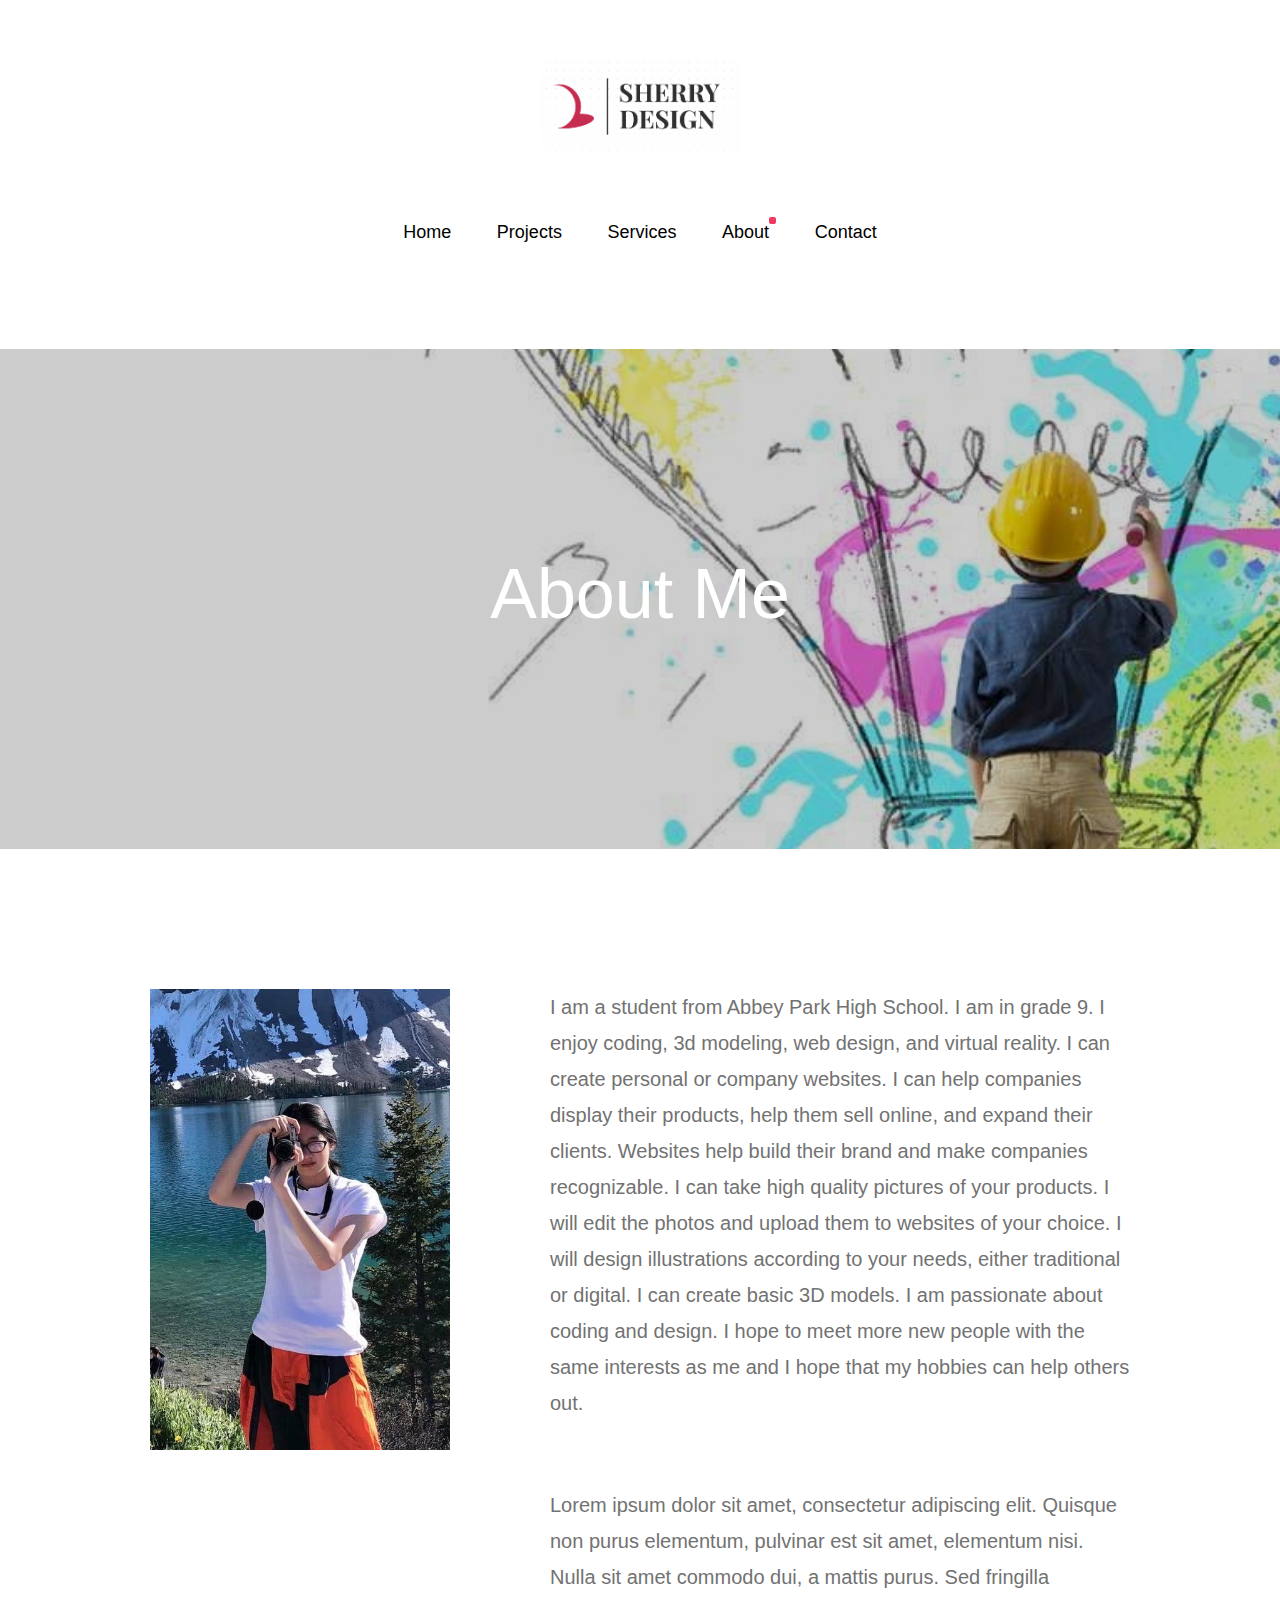
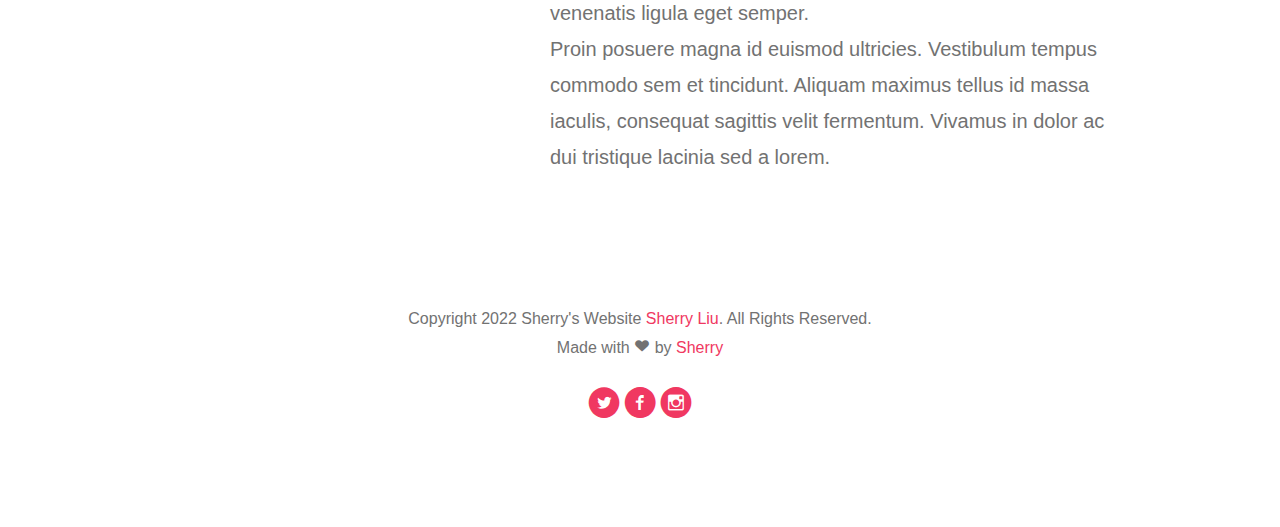
<file: about.html>
<head>
	<meta charset="utf-8">
	<meta http-equiv="X-UA-Compatible" content="IE=edge">
	<title>Projects </title>
	<meta name="viewport" content="width=device-width, initial-scale=1">
	<meta name="description" content="For education" />
	<meta name="keywords" content="html5, css3, mobile first, responsive" />
	<meta name="author" content="" />

  

  	<!-- Facebook and Twitter integration -->
	<meta property="og:title" content=""/>
	<meta property="og:image" content=""/>
	<meta property="og:url" content=""/>
	<meta property="og:site_name" content=""/>
	<meta property="og:description" content=""/>
	<meta name="twitter:title" content="" />
	<meta name="twitter:image" content="" />
	<meta name="twitter:url" content="" />
	<meta name="twitter:card" content="" />

	<!-- Place xxxx favicon.ico and apple-touch-icon.png in the root directory -->
	<link rel="shortcut icon" href="favicon.ico">

	<!-- <link href='https://fonts.googleapis.com/css?family=Roboto:400,100,300,700' rel='stylesheet' type='text/css'> -->
	
	<!-- Animate.css -->
	<link rel="stylesheet" href="css/animate.css">
	<!-- Icomoon Icon Fonts-->
	<link rel="stylesheet" href="css/icomoon.css">
	<!-- Bootstrap  -->
	<link rel="stylesheet" href="css/bootstrap.css">

	<link rel="stylesheet" href="css/style.css">

	<link rel="stylesheet" href="css/backup.css">


	<!-- Modernizr JS -->
	<script src="js/modernizr-2.6.2.min.js"></script>
	<!-- FOR IE9 below -->
	<!--[if lt IE 9]>
	<script src="js/respond.min.js"></script>
	<![endif]-->

	</head>
	<body>
	<header>
		<div class="container text-center">
			<div class="fh5co-navbar-brand">
				<a href = "index.html"> <img src = "images/logo3.jpg" width = "200"> </a>
				<!--<a class="fh5co-logo" href="index.html">Sherry's website</a> -->
			</div>
			<nav id="fh5co-main-nav" role="navigation">
				<ul>
					<li><a href="index.html">Home</a></li>
					<li><a href="work.html">Projects</a></li>
					<li><a href="services.html">Services</a></li>
					<li><a href="about.html"  class="active">About</a></li>
					<li><a href="contact.html">Contact</a></li>
				</ul>
			</nav>
		</div>
	</header>

    <div class="fh5co-parallax" style="background-image: url(images/aboutme.jpg);" data-stellar-background-ratio="0.5">
		<div class="overlay"></div>
		<div class="container">
			<div class="row">
				<div class="col-md-8 col-md-offset-2 col-sm-12 col-sm-offset-0 col-xs-12 col-xs-offset-0 text-center fh5co-table">
					<div class="fh5co-intro fh5co-table-cell">
						<h1>About Me</h1>
					</div>
				</div>
			</div>
		</div>
	</div>

    <div class="about">
        <div class = "aboutclass"> 
            <p style = "float: left;"> <img src="images/aboutme2.jpeg" style="width: 300;"></a> </p>
            <p style = "padding-left: 400px; padding-right: 150px">I am a student from Abbey Park High School. I am in grade 9. I enjoy coding, 3d modeling, web design, and virtual reality. 
                I can create personal or company websites. I can help companies display their products, help them sell online, and expand their clients. Websites help build their brand and make companies recognizable. 
                I can take high quality pictures of your products. I will edit the photos and upload them to websites of your choice.
                I will design illustrations according to your needs, either traditional or digital. I can create basic 3D models. I am passionate about coding and design. 
                I hope to meet more new people with the same interests as me and I hope that my hobbies can help others out.
            </p>
            <p style = "padding-left: 400px; padding-right: 150px"><br> Lorem ipsum dolor sit amet, consectetur adipiscing elit. 
                Quisque non purus elementum, pulvinar est sit amet, elementum nisi. Nulla sit amet commodo dui, a mattis purus. 
                Sed fringilla venenatis ligula eget semper. <br> Proin posuere magna id euismod ultricies. 
                Vestibulum tempus commodo sem et tincidunt. Aliquam maximus tellus id massa iaculis, consequat sagittis velit fermentum. Vivamus in dolor ac dui tristique lacinia sed a lorem.</p>
        </div>
    </div>
    


	<footer>
		<div id="footer" class="fh5co-border-line">
			<div class="container">
				<div class="row">
					<div class="col-md-8 col-md-offset-2 text-center">
						<p>Copyright 2022 Sherry's Website <a href="#">Sherry Liu</a>. All Rights Reserved. <br>Made with <i class="icon-heart3 love"></i> by <a href="http://myname.com/" target="_blank">Sherry</a>  </p>
						<p class="fh5co-social-icons">
							<a href="#"><i class="icon-twitter-with-circle"></i></a>
							<a href="#"><i class="icon-facebook-with-circle"></i></a>
							<a href="#"><i class="icon-instagram-with-circle"></i></a>
						</p>
					</div>
				</div>
			</div>
		</div>
	</footer>




	<!-- jQuery -->
	<script src="js/jquery.min.js"></script>
	<!-- jQuery Easing -->
	<script src="js/jquery.easing.1.3.js"></script>
	<!-- Bootstrap -->
	<script src="js/bootstrap.min.js"></script>
	<!-- Waypoints -->
	<script src="js/jquery.waypoints.min.js"></script>
	<!-- Owl carousel -->
	<script src="js/owl.carousel.min.js"></script>
	<!-- Stellar -->
	<script src="js/jquery.stellar.min.js"></script>

	<!-- Main JS (Do not remove) -->
	<script src="js/main.js"></script>

	</body>
</html>
</file>
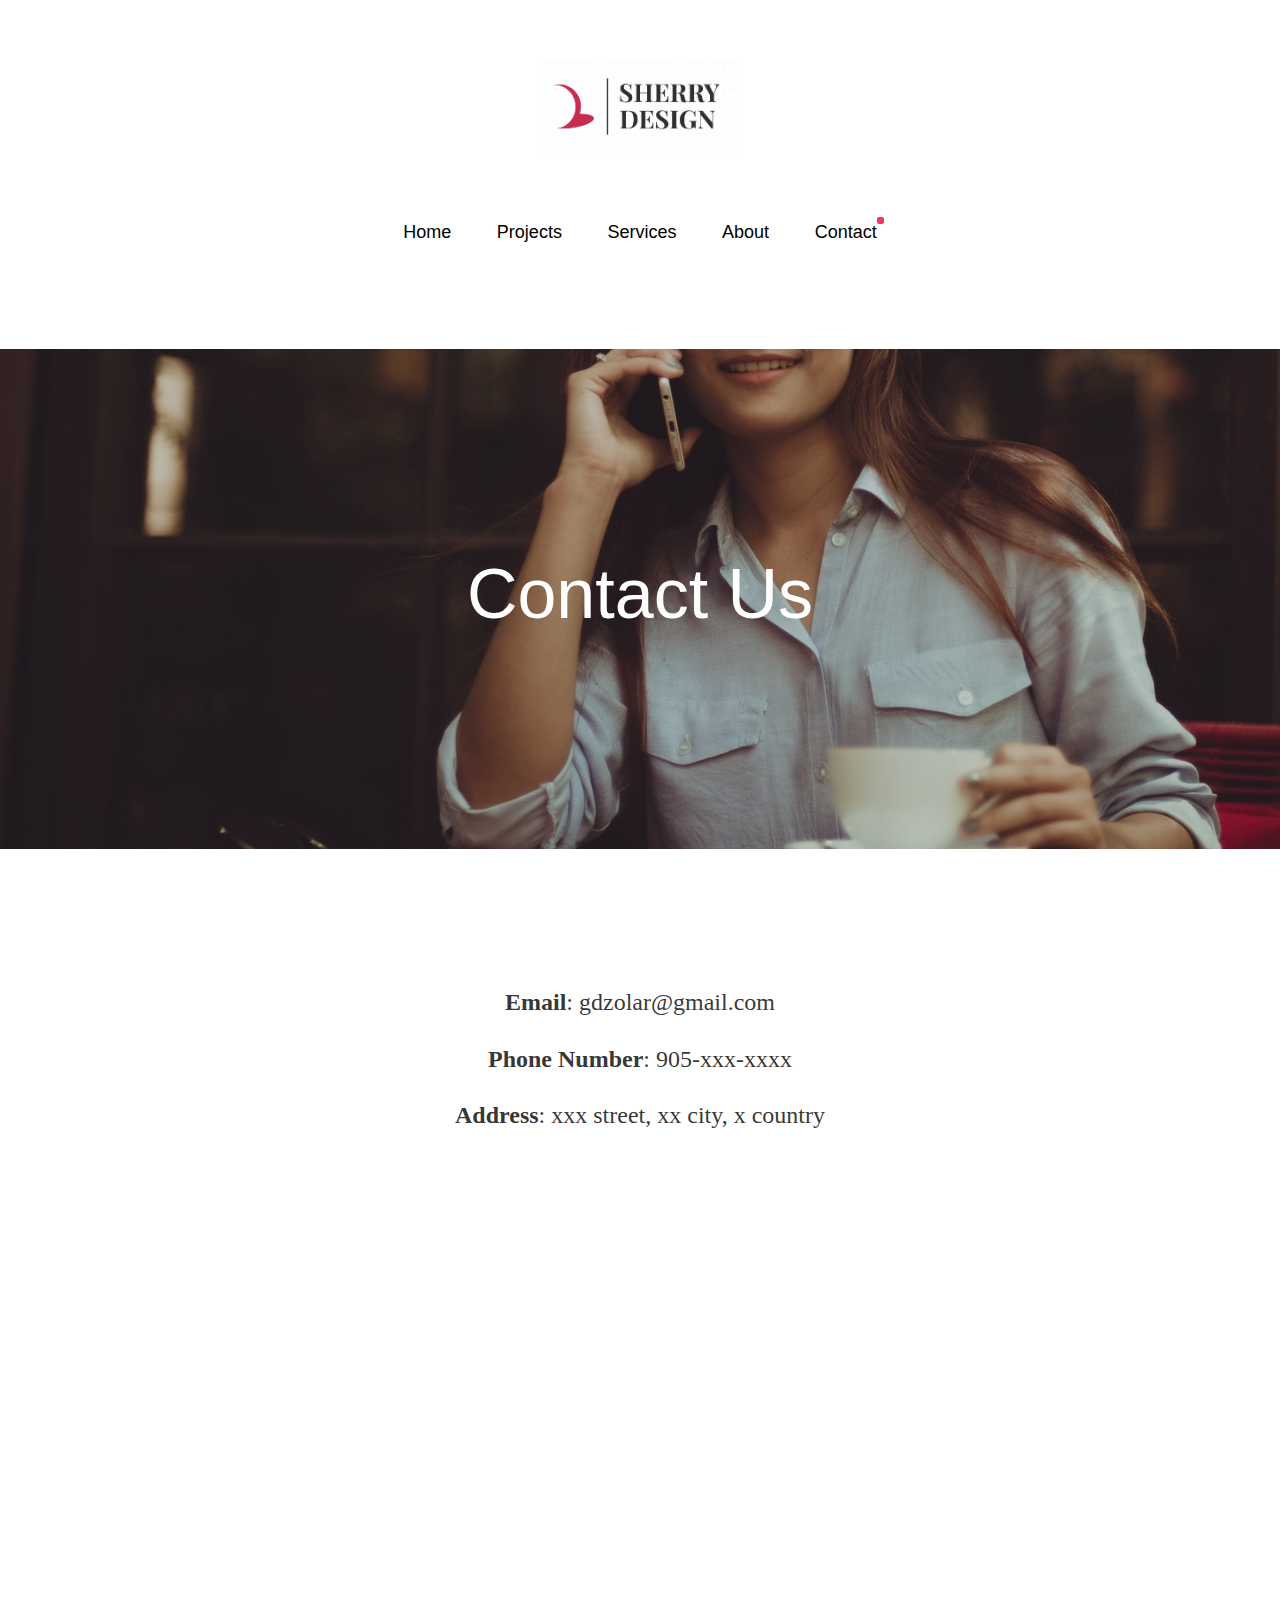
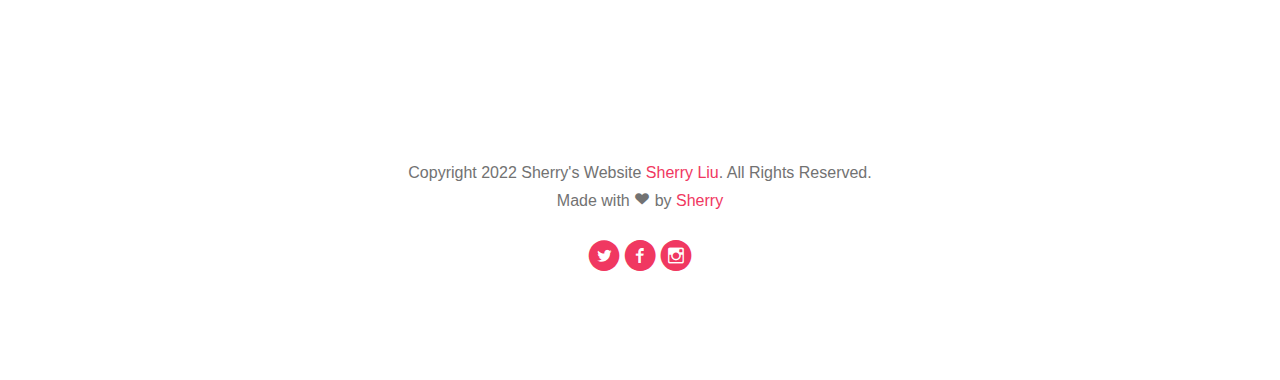
<file: contact.html>
<head>
	<meta charset="utf-8">
	<meta http-equiv="X-UA-Compatible" content="IE=edge">
	<title>Projects </title>
	<meta name="viewport" content="width=device-width, initial-scale=1">
	<meta name="description" content="For education" />
	<meta name="keywords" content="html5, css3, mobile first, responsive" />
	<meta name="author" content="" />

  

  	<!-- Facebook and Twitter integration -->
	<meta property="og:title" content=""/>
	<meta property="og:image" content=""/>
	<meta property="og:url" content=""/>
	<meta property="og:site_name" content=""/>
	<meta property="og:description" content=""/>
	<meta name="twitter:title" content="" />
	<meta name="twitter:image" content="" />
	<meta name="twitter:url" content="" />
	<meta name="twitter:card" content="" />

	<!-- Place xxxx favicon.ico and apple-touch-icon.png in the root directory -->
	<link rel="shortcut icon" href="favicon.ico">

	<!-- <link href='https://fonts.googleapis.com/css?family=Roboto:400,100,300,700' rel='stylesheet' type='text/css'> -->
	
	<!-- Animate.css -->
	<link rel="stylesheet" href="css/animate.css">
	<!-- Icomoon Icon Fonts-->
	<link rel="stylesheet" href="css/icomoon.css">
	<!-- Bootstrap  -->
	<link rel="stylesheet" href="css/bootstrap.css">

	<link rel="stylesheet" href="css/style.css">

	<link rel="stylesheet" href="css/backup.css">


	<!-- Modernizr JS -->
	<script src="js/modernizr-2.6.2.min.js"></script>
	<!-- FOR IE9 below -->
	<!--[if lt IE 9]>
	<script src="js/respond.min.js"></script>
	<![endif]-->

	</head>
	<body>
	<header>
		<div class="container text-center">
			<div class="fh5co-navbar-brand">
				<a href = "index.html"> <img src = "images/logo3.jpg" width = "200"> </a>
				<!--<a class="fh5co-logo" href="index.html">Sherry's website</a> -->
			</div>
			<nav id="fh5co-main-nav" role="navigation">
				<ul>
					<li><a href="index.html">Home</a></li>
					<li><a href="work.html">Projects</a></li>
					<li><a href="services.html">Services</a></li>
					<li><a href="about.html">About</a></li>
					<li><a href="contact.html" class="active">Contact</a></li>
				</ul>
			</nav>
		</div>
	</header>

	<div class="fh5co-parallax" style="background-image: url(images/contact.jpg);" data-stellar-background-ratio="0.5">
		<div class="overlay"></div>
		<div class="container">
			<div class="row">
				<div class="col-md-8 col-md-offset-2 col-sm-12 col-sm-offset-0 col-xs-12 col-xs-offset-0 text-center fh5co-table">
					<div class="fh5co-intro fh5co-table-cell">
						<h1>Contact Us</h1>
					</div>
				</div>
			</div>
		</div>
	</div>

	<!--<div class = "icons">
		<li><img src = "images/phone-call.png" style = "width:30px;"><h3 style="float: right;"> xxx-xxxx-xxxx </h3><br></img></li>
		<li><img src = "images/envelope.png" style = "width:30px;"><h3 style="float: right;">gdzolar@gmail.com</h3><br></img> </li>
		<li><img src = "images/marker.png" style = "width:30px;"><h3 style="float: right;"> XXX street, X city, X country </h3></imr> </li>
	</div> -->

	
	<h3 style = "text-align: center; font-family:'Sans serif';"><b>Email</b>: gdzolar@gmail.com</h3>
	<h3 style = "text-align: center; font-family:'Sans serif';"><b>Phone Number</b>: 905-xxx-xxxx</h3>
	<h3 style = "text-align: center; font-family:'Sans serif';"><b>Address</b>: xxx street, xx city, x country <br></h3>


	<iframe src="https://docs.google.com/forms/d/e/1FAIpQLSdH-qRDiCXvS51e86HhBh2k-wmNkME2sT_gYMqafoSjNRnxxg/viewform?embedded=true" width="1450" height="600" frameborder="0" marginheight="0" marginwidth="0">Loading…</iframe>

	<footer>
		<div id="footer" class="fh5co-border-line">
			<div class="container">
				<div class="row">
					<div class="col-md-8 col-md-offset-2 text-center">
						<p>Copyright 2022 Sherry's Website <a href="#">Sherry Liu</a>. All Rights Reserved. <br>Made with <i class="icon-heart3 love"></i> by <a href="http://myname.com/" target="_blank">Sherry</a>  </p>
						<p class="fh5co-social-icons">
							<a href="#"><i class="icon-twitter-with-circle"></i></a>
							<a href="#"><i class="icon-facebook-with-circle"></i></a>
							<a href="#"><i class="icon-instagram-with-circle"></i></a>
						</p>
					</div>
				</div>
			</div>
		</div>
	</footer>

	<!-- jQuery -->
	<script src="js/jquery.min.js"></script>
	<!-- jQuery Easing -->
	<script src="js/jquery.easing.1.3.js"></script>
	<!-- Bootstrap -->
	<script src="js/bootstrap.min.js"></script>
	<!-- Waypoints -->
	<script src="js/jquery.waypoints.min.js"></script>
	<!-- Owl carousel -->
	<script src="js/owl.carousel.min.js"></script>
	<!-- Stellar -->
	<script src="js/jquery.stellar.min.js"></script>

	<!-- Main JS (Do not remove) -->
	<script src="js/main.js"></script>

	</body>
</html>
</file>
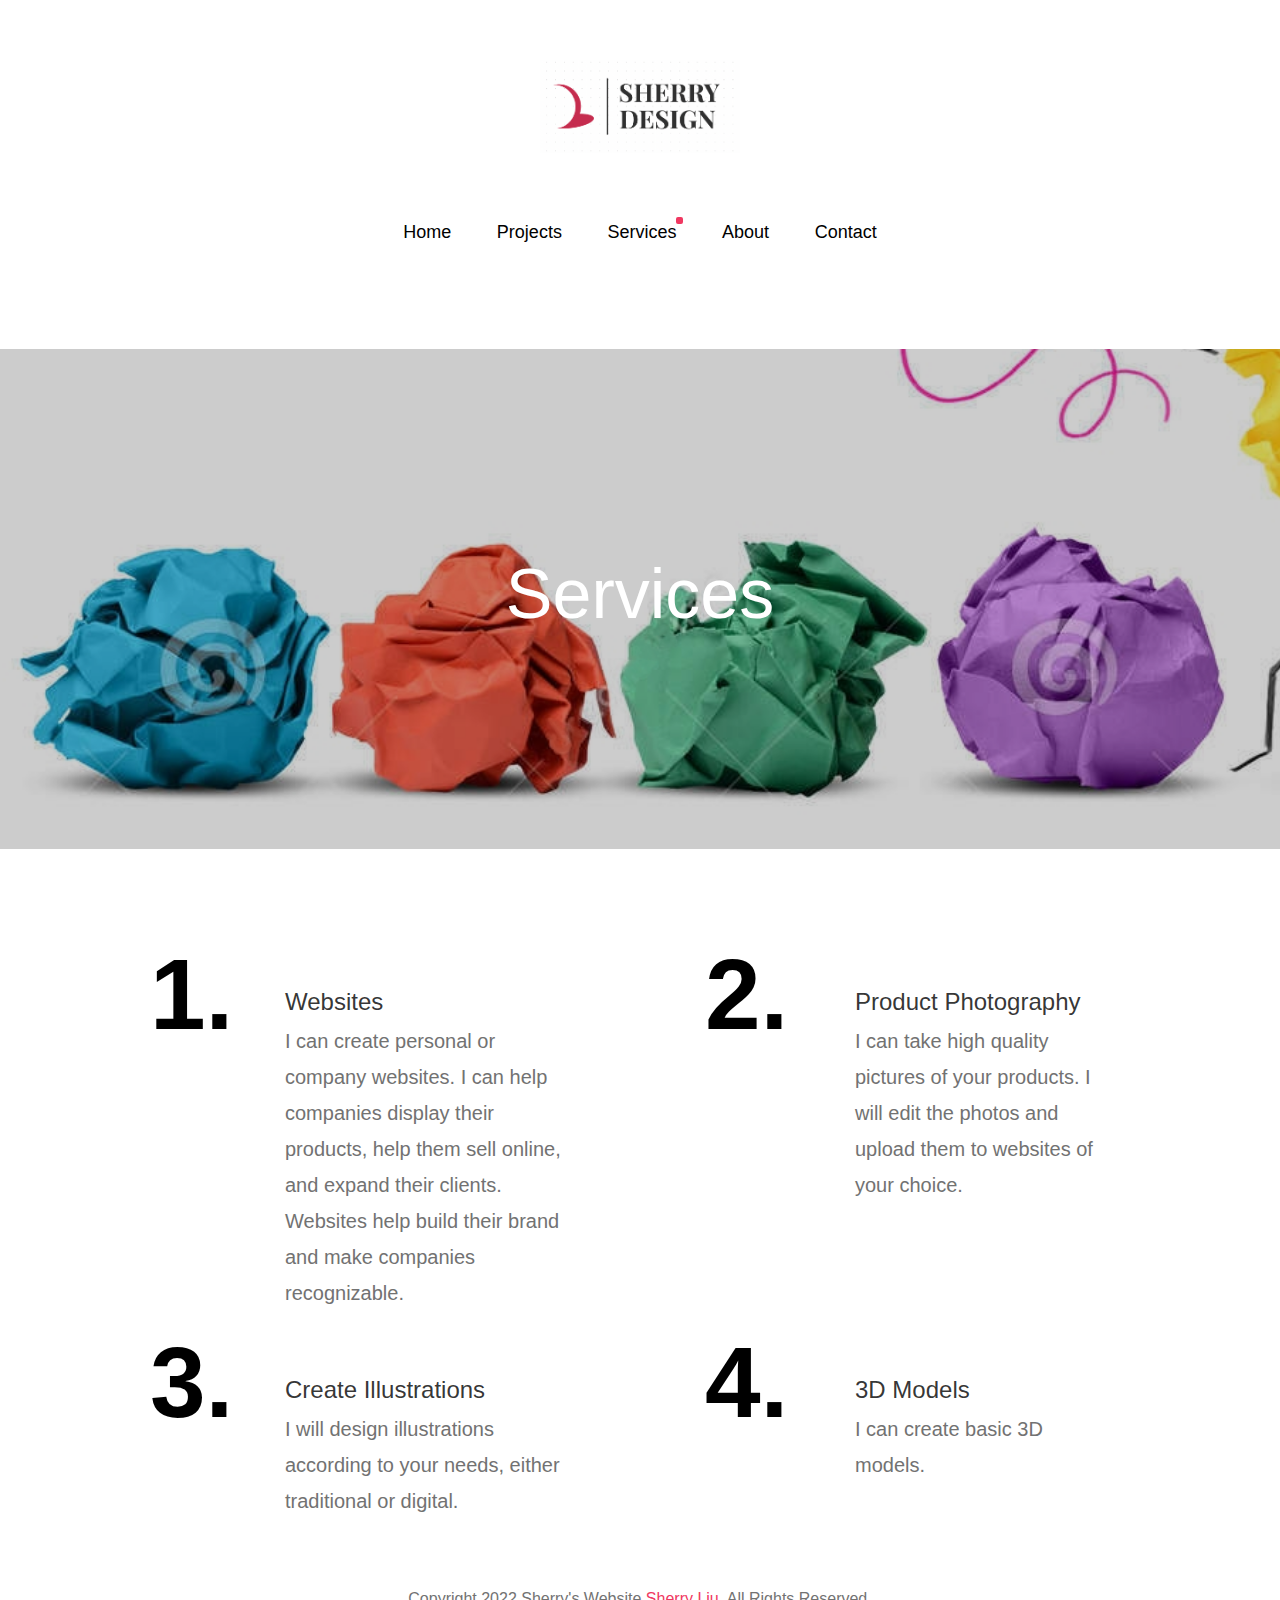
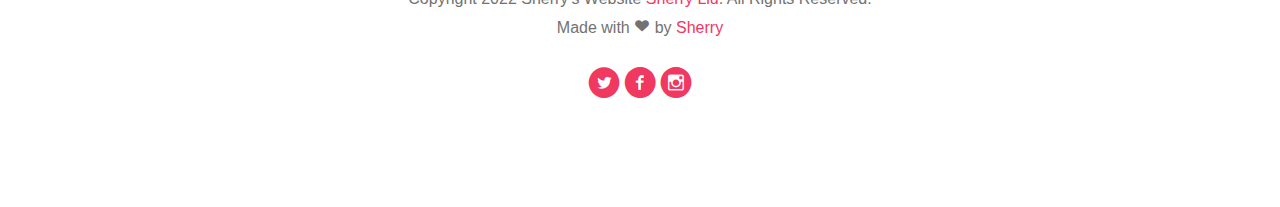
<file: services.html>
<!DOCTYPE html>

<!--PART 1-  [if gt IE 8]><!--> <html class="no-js"> <!--<![endif]-->
	<head>
	<meta charset="utf-8">
	<meta http-equiv="X-UA-Compatible" content="IE=edge">
	<title>Home </title>
	<meta name="viewport" content="width=device-width, initial-scale=1">
	<meta name="description" content="For education" />
	<meta name="keywords" content="html5, css3, mobile first, responsive" />
	<meta name="author" content="" />

  

  	<!-- Facebook and Twitter integration -->
	<meta property="og:title" content=""/>
	<meta property="og:image" content=""/>
	<meta property="og:url" content=""/>
	<meta property="og:site_name" content=""/>
	<meta property="og:description" content=""/>
	<meta name="twitter:title" content="" />
	<meta name="twitter:image" content="" />
	<meta name="twitter:url" content="" />
	<meta name="twitter:card" content="" />

	<!-- Place favicon.ico and apple-touch-icon.png in the root directory -->
	<link rel="shortcut icon" href="favicon.ico">

	<!-- <link href='https://fonts.googleapis.com/css?family=Roboto:400,100,300,700' rel='stylesheet' type='text/css'> -->
	
	<!-- Animate.css -->
	<link rel="stylesheet" href="css/animate.css">
	<!-- Icomoon Icon Fonts-->
	<link rel="stylesheet" href="css/icomoon.css">
	<!-- Bootstrap  -->
	<link rel="stylesheet" href="css/bootstrap.css">
	<!-- Owl Carousel -->
	<link rel="stylesheet" href="css/owl.carousel.min.css">
	<link rel="stylesheet" href="css/owl.theme.default.min.css">

	<link rel="stylesheet" href="css/style.css">

	<link rel="stylesheet" href="css/backup.css">


	<!-- Modernizr JS -->
	<script src="js/modernizr-2.6.2.min.js"></script>
	<!-- FOR IE9 below -->
	<!--[if lt IE 9]>
	<script src="js/respond.min.js"></script>
	<![endif]-->

	</head>
	<body>
	<header>
		<div class="container text-center">
			<div class="fh5co-navbar-brand">
				<a href = "index.html"> <img src = "images/logo3.jpg" width = "200"> </a>
				<!--<a class="fh5co-logo" href="index.html">Sherry's website</a> -->
			</div>
			<nav id="fh5co-main-nav" role="navigation">
				<ul>
					<li><a href="index.html">Home</a></li>
					<li><a href="work.html">Projects</a></li>
					<li><a href="services.html"class="active">Services</a></li>
					<li><a href="about.html">About</a></li>
					<li><a href="contact.html">Contact</a></li>
				</ul>
			</nav>
		</div>
	</header>
	
	
	<!-- HTML Part 2-->
	<div class="fh5co-parallax" style="background-image: url(images/service1.jpg);" data-stellar-background-ratio="0.5">
		<div class="overlay"></div>
		<div class="container">
			<div class="row">
				<div class="col-md-8 col-md-offset-2 col-sm-12 col-sm-offset-0 col-xs-12 col-xs-offset-0 text-center fh5co-table">
					<div class="fh5co-intro fh5co-table-cell">
						<h1>Services</h1>
					</div>
				</div>
			</div>
		</div>
	</div>

	<div class="col-md-6 col-sm-6 services-num">
		<span class="number-holder">1.</span>
		<div class="desc">
			<h3>Websites</h3>
			<p>I can create personal or company websites. I can help companies display their products, help them sell online, and expand their clients. Websites help build their brand and make companies recognizable. </p>
		</div>
	</div>

	<div class="col-md-6 col-sm-6 services-num">
		<span class="number-holder1">2.</span>
		<div class="desc1">
			<h3>Product Photography</h3>
			<p>I can take high quality pictures of your products. I will edit the photos and upload them to websites of your choice. <br> <br> <br> <br> <br>
			</p>
		</div>
	</div>

	<div class="col-md-6 col-sm-6 services-num">
		<span class="number-holder">3.</span>
		<div class="desc">
			<h3>Create Illustrations</h3>
			<p>I will design illustrations according to your needs, either traditional or digital.</p>
		</div>
	</div>

	<div class="col-md-6 col-sm-6 services-num">
		<span class="number-holder1">4.</span>
		<div class="desc1">
			<h3>3D Models</h3>
			<p>I can create basic 3D models. <br> <br> <br> </p>
		</div>
	</div>

	<!-- end fh5co-intro-section -->
	<!-- end fh5co-common-section -->
	
	<!-- HTML PART3 -->
	<!-- end fh5co-featured-work-section -->
	
	<!-- HTML PART4 -->

	
	
	<footer>
		<div id="footer" class="fh5co-border-line">
			<div class="container">
				<div class="row">
					<div class="col-md-8 col-md-offset-2 text-center">
						<p>Copyright 2022 Sherry's Website <a href="#">Sherry Liu</a>. All Rights Reserved. <br>Made with <i class="icon-heart3 love"></i> by <a href="http://myname.com/" target="_blank">Sherry</a>  </p>
						<p class="fh5co-social-icons">
							<a href="#"><i class="icon-twitter-with-circle"></i></a>
							<a href="#"><i class="icon-facebook-with-circle"></i></a>
							<a href="#"><i class="icon-instagram-with-circle"></i></a>
						</p>
					</div>
				</div>
			</div>
		</div>
	</footer>

	<!-- jQuery -->
	<script src="js/jquery.min.js"></script>
	<!-- jQuery Easing -->
	<script src="js/jquery.easing.1.3.js"></script>
	<!-- Bootstrap -->
	<script src="js/bootstrap.min.js"></script>
	<!-- Waypoints -->
	<script src="js/jquery.waypoints.min.js"></script>
	<!-- Owl carousel -->
	<script src="js/owl.carousel.min.js"></script>
	<!-- Stellar -->
	<script src="js/jquery.stellar.min.js"></script>

	<!-- Main JS (Do not remove) -->
	<script src="js/main.js"></script>

	</body>
</html>
</file>
<file: css/icomoon.css>
@font-face {
    font-family: 'icomoon';
    src:    url('fonts/icomoon.eot?1oniuf');
    src:    url('fonts/icomoon.eot?1oniuf#iefix') format('embedded-opentype'),
        url('fonts/icomoon.ttf?1oniuf') format('truetype'),
        url('fonts/icomoon.woff?1oniuf') format('woff'),
        url('fonts/icomoon.svg?1oniuf#icomoon') format('svg');
    font-weight: normal;
    font-style: normal;
}

[class^="icon-"], [class*=" icon-"] {
    /* use !important to prevent issues with browser extensions that change fonts */
    font-family: 'icomoon' !important;
    speak: none;
    font-style: normal;
    font-weight: normal;
    font-variant: normal;
    text-transform: none;
    line-height: 1;

    /* Better Font Rendering =========== */
    -webkit-font-smoothing: antialiased;
    -moz-osx-font-smoothing: grayscale;
}

.icon-mobile:before {
    content: "\e000";
}
.icon-laptop:before {
    content: "\e001";
}
.icon-desktop:before {
    content: "\e002";
}
.icon-tablet:before {
    content: "\e003";
}
.icon-phone:before {
    content: "\e004";
}
.icon-document:before {
    content: "\e005";
}
.icon-documents:before {
    content: "\e006";
}
.icon-search:before {
    content: "\e007";
}
.icon-clipboard:before {
    content: "\e008";
}
.icon-newspaper:before {
    content: "\e009";
}
.icon-notebook:before {
    content: "\e00a";
}
.icon-book-open:before {
    content: "\e00b";
}
.icon-browser:before {
    content: "\e00c";
}
.icon-calendar:before {
    content: "\e00d";
}
.icon-presentation:before {
    content: "\e00e";
}
.icon-picture:before {
    content: "\e00f";
}
.icon-pictures:before {
    content: "\e010";
}
.icon-video:before {
    content: "\e011";
}
.icon-camera:before {
    content: "\e012";
}
.icon-printer:before {
    content: "\e013";
}
.icon-toolbox:before {
    content: "\e014";
}
.icon-briefcase:before {
    content: "\e015";
}
.icon-wallet:before {
    content: "\e016";
}
.icon-gift:before {
    content: "\e017";
}
.icon-bargraph:before {
    content: "\e018";
}
.icon-grid:before {
    content: "\e019";
}
.icon-expand:before {
    content: "\e01a";
}
.icon-focus:before {
    content: "\e01b";
}
.icon-edit:before {
    content: "\e01c";
}
.icon-adjustments:before {
    content: "\e01d";
}
.icon-ribbon:before {
    content: "\e01e";
}
.icon-hourglass:before {
    content: "\e01f";
}
.icon-lock:before {
    content: "\e020";
}
.icon-megaphone:before {
    content: "\e021";
}
.icon-shield:before {
    content: "\e022";
}
.icon-trophy:before {
    content: "\e023";
}
.icon-flag:before {
    content: "\e024";
}
.icon-map:before {
    content: "\e025";
}
.icon-puzzle:before {
    content: "\e026";
}
.icon-basket:before {
    content: "\e027";
}
.icon-envelope:before {
    content: "\e028";
}
.icon-streetsign:before {
    content: "\e029";
}
.icon-telescope:before {
    content: "\e02a";
}
.icon-gears:before {
    content: "\e02b";
}
.icon-key:before {
    content: "\e02c";
}
.icon-paperclip:before {
    content: "\e02d";
}
.icon-attachment:before {
    content: "\e02e";
}
.icon-pricetags:before {
    content: "\e02f";
}
.icon-lightbulb:before {
    content: "\e030";
}
.icon-layers:before {
    content: "\e031";
}
.icon-pencil:before {
    content: "\e032";
}
.icon-tools:before {
    content: "\e033";
}
.icon-tools-2:before {
    content: "\e034";
}
.icon-scissors:before {
    content: "\e035";
}
.icon-paintbrush:before {
    content: "\e036";
}
.icon-magnifying-glass:before {
    content: "\e037";
}
.icon-circle-compass:before {
    content: "\e038";
}
.icon-linegraph:before {
    content: "\e039";
}
.icon-mic:before {
    content: "\e03a";
}
.icon-strategy:before {
    content: "\e03b";
}
.icon-beaker:before {
    content: "\e03c";
}
.icon-caution:before {
    content: "\e03d";
}
.icon-recycle:before {
    content: "\e03e";
}
.icon-anchor:before {
    content: "\e03f";
}
.icon-profile-male:before {
    content: "\e040";
}
.icon-profile-female:before {
    content: "\e041";
}
.icon-bike:before {
    content: "\e042";
}
.icon-wine:before {
    content: "\e043";
}
.icon-hotairballoon:before {
    content: "\e044";
}
.icon-globe:before {
    content: "\e045";
}
.icon-genius:before {
    content: "\e046";
}
.icon-map-pin:before {
    content: "\e047";
}
.icon-dial:before {
    content: "\e048";
}
.icon-chat:before {
    content: "\e049";
}
.icon-heart:before {
    content: "\e04a";
}
.icon-cloud:before {
    content: "\e04b";
}
.icon-upload:before {
    content: "\e04c";
}
.icon-download:before {
    content: "\e04d";
}
.icon-target:before {
    content: "\e04e";
}
.icon-hazardous:before {
    content: "\e04f";
}
.icon-piechart:before {
    content: "\e050";
}
.icon-speedometer:before {
    content: "\e051";
}
.icon-global:before {
    content: "\e052";
}
.icon-compass:before {
    content: "\e053";
}
.icon-lifesaver:before {
    content: "\e054";
}
.icon-clock:before {
    content: "\e055";
}
.icon-aperture:before {
    content: "\e056";
}
.icon-quote:before {
    content: "\e057";
}
.icon-scope:before {
    content: "\e058";
}
.icon-alarmclock:before {
    content: "\e059";
}
.icon-refresh:before {
    content: "\e05a";
}
.icon-happy:before {
    content: "\e05b";
}
.icon-sad:before {
    content: "\e05c";
}
.icon-facebook:before {
    content: "\e05d";
}
.icon-twitter:before {
    content: "\e05e";
}
.icon-googleplus:before {
    content: "\e05f";
}
.icon-rss:before {
    content: "\e060";
}
.icon-tumblr:before {
    content: "\e061";
}
.icon-linkedin:before {
    content: "\e062";
}
.icon-dribbble:before {
    content: "\e063";
}
.icon-box2:before {
    content: "\ea82";
}
.icon-write:before {
    content: "\ea83";
}
.icon-clock2:before {
    content: "\ea84";
}
.icon-reply2:before {
    content: "\ea85";
}
.icon-reply-all2:before {
    content: "\ea86";
}
.icon-forward2:before {
    content: "\ea87";
}
.icon-flag2:before {
    content: "\ea88";
}
.icon-search2:before {
    content: "\ea89";
}
.icon-trash2:before {
    content: "\ea8a";
}
.icon-envelope2:before {
    content: "\ea8b";
}
.icon-bubble:before {
    content: "\ea8c";
}
.icon-bubbles:before {
    content: "\ea8d";
}
.icon-user2:before {
    content: "\ea8e";
}
.icon-users2:before {
    content: "\ea8f";
}
.icon-cloud2:before {
    content: "\ea90";
}
.icon-download2:before {
    content: "\ea91";
}
.icon-upload2:before {
    content: "\ea92";
}
.icon-rain:before {
    content: "\ea93";
}
.icon-sun:before {
    content: "\ea94";
}
.icon-moon2:before {
    content: "\ea95";
}
.icon-bell2:before {
    content: "\ea96";
}
.icon-folder2:before {
    content: "\ea97";
}
.icon-pin2:before {
    content: "\ea98";
}
.icon-sound2:before {
    content: "\ea99";
}
.icon-microphone:before {
    content: "\ea9a";
}
.icon-camera2:before {
    content: "\ea9b";
}
.icon-image2:before {
    content: "\ea9c";
}
.icon-cog2:before {
    content: "\ea9d";
}
.icon-calendar2:before {
    content: "\ea9e";
}
.icon-book2:before {
    content: "\ea9f";
}
.icon-map-marker:before {
    content: "\eaa0";
}
.icon-store:before {
    content: "\eaa1";
}
.icon-support:before {
    content: "\eaa2";
}
.icon-tag2:before {
    content: "\eaa3";
}
.icon-heart2:before {
    content: "\eaa4";
}
.icon-video-camera:before {
    content: "\eaa5";
}
.icon-trophy2:before {
    content: "\eaa6";
}
.icon-cart:before {
    content: "\eaa7";
}
.icon-eye2:before {
    content: "\eaa8";
}
.icon-cancel:before {
    content: "\eaa9";
}
.icon-chart:before {
    content: "\eaaa";
}
.icon-target2:before {
    content: "\eaab";
}
.icon-printer2:before {
    content: "\eaac";
}
.icon-location2:before {
    content: "\eaad";
}
.icon-bookmark2:before {
    content: "\eaae";
}
.icon-monitor:before {
    content: "\eaaf";
}
.icon-cross2:before {
    content: "\eab0";
}
.icon-plus2:before {
    content: "\eab1";
}
.icon-left:before {
    content: "\eab2";
}
.icon-up:before {
    content: "\eab3";
}
.icon-browser2:before {
    content: "\eab4";
}
.icon-windows:before {
    content: "\eab5";
}
.icon-switch2:before {
    content: "\eab6";
}
.icon-dashboard:before {
    content: "\eab7";
}
.icon-play:before {
    content: "\eab8";
}
.icon-fast-forward:before {
    content: "\eab9";
}
.icon-next:before {
    content: "\eaba";
}
.icon-refresh2:before {
    content: "\eabb";
}
.icon-film:before {
    content: "\eabc";
}
.icon-home2:before {
    content: "\eabd";
}
.icon-add-to-list:before {
    content: "\e901";
}
.icon-classic-computer:before {
    content: "\e902";
}
.icon-controller-fast-backward:before {
    content: "\e903";
}
.icon-creative-commons-attribution:before {
    content: "\e904";
}
.icon-creative-commons-noderivs:before {
    content: "\e905";
}
.icon-creative-commons-noncommercial-eu:before {
    content: "\e906";
}
.icon-creative-commons-noncommercial-us:before {
    content: "\e907";
}
.icon-creative-commons-public-domain:before {
    content: "\e908";
}
.icon-creative-commons-remix:before {
    content: "\e909";
}
.icon-creative-commons-share:before {
    content: "\e90a";
}
.icon-creative-commons-sharealike:before {
    content: "\e90b";
}
.icon-creative-commons:before {
    content: "\e90c";
}
.icon-document-landscape:before {
    content: "\e90d";
}
.icon-remove-user:before {
    content: "\e90e";
}
.icon-warning:before {
    content: "\e90f";
}
.icon-arrow-bold-down:before {
    content: "\e910";
}
.icon-arrow-bold-left:before {
    content: "\e911";
}
.icon-arrow-bold-right:before {
    content: "\e912";
}
.icon-arrow-bold-up:before {
    content: "\e913";
}
.icon-arrow-down:before {
    content: "\e914";
}
.icon-arrow-left:before {
    content: "\e915";
}
.icon-arrow-long-down:before {
    content: "\e916";
}
.icon-arrow-long-left:before {
    content: "\e917";
}
.icon-arrow-long-right:before {
    content: "\e918";
}
.icon-arrow-long-up:before {
    content: "\e919";
}
.icon-arrow-right:before {
    content: "\e91a";
}
.icon-arrow-up:before {
    content: "\e91b";
}
.icon-arrow-with-circle-down:before {
    content: "\e91c";
}
.icon-arrow-with-circle-left:before {
    content: "\e91d";
}
.icon-arrow-with-circle-right:before {
    content: "\e91e";
}
.icon-arrow-with-circle-up:before {
    content: "\e91f";
}
.icon-bookmark:before {
    content: "\e920";
}
.icon-bookmarks:before {
    content: "\e921";
}
.icon-chevron-down:before {
    content: "\e922";
}
.icon-chevron-left:before {
    content: "\e923";
}
.icon-chevron-right:before {
    content: "\e924";
}
.icon-chevron-small-down:before {
    content: "\e925";
}
.icon-chevron-small-left:before {
    content: "\e926";
}
.icon-chevron-small-right:before {
    content: "\e927";
}
.icon-chevron-small-up:before {
    content: "\e928";
}
.icon-chevron-thin-down:before {
    content: "\e929";
}
.icon-chevron-thin-left:before {
    content: "\e92a";
}
.icon-chevron-thin-right:before {
    content: "\e92b";
}
.icon-chevron-thin-up:before {
    content: "\e92c";
}
.icon-chevron-up:before {
    content: "\e92d";
}
.icon-chevron-with-circle-down:before {
    content: "\e92e";
}
.icon-chevron-with-circle-left:before {
    content: "\e92f";
}
.icon-chevron-with-circle-right:before {
    content: "\e930";
}
.icon-chevron-with-circle-up:before {
    content: "\e931";
}
.icon-cloud3:before {
    content: "\e932";
}
.icon-controller-fast-forward:before {
    content: "\e933";
}
.icon-controller-jump-to-start:before {
    content: "\e934";
}
.icon-controller-next:before {
    content: "\e935";
}
.icon-controller-paus:before {
    content: "\e936";
}
.icon-controller-play:before {
    content: "\e937";
}
.icon-controller-record:before {
    content: "\e938";
}
.icon-controller-stop:before {
    content: "\e939";
}
.icon-controller-volume:before {
    content: "\e93a";
}
.icon-dot-single:before {
    content: "\e93b";
}
.icon-dots-three-horizontal:before {
    content: "\e93c";
}
.icon-dots-three-vertical:before {
    content: "\e93d";
}
.icon-dots-two-horizontal:before {
    content: "\e93e";
}
.icon-dots-two-vertical:before {
    content: "\e93f";
}
.icon-download3:before {
    content: "\e940";
}
.icon-emoji-flirt:before {
    content: "\e941";
}
.icon-flow-branch:before {
    content: "\e942";
}
.icon-flow-cascade:before {
    content: "\e943";
}
.icon-flow-line:before {
    content: "\e944";
}
.icon-flow-parallel:before {
    content: "\e945";
}
.icon-flow-tree:before {
    content: "\e946";
}
.icon-install:before {
    content: "\e947";
}
.icon-layers2:before {
    content: "\e948";
}
.icon-open-book:before {
    content: "\e949";
}
.icon-resize-100:before {
    content: "\e94a";
}
.icon-resize-full-screen:before {
    content: "\e94b";
}
.icon-save:before {
    content: "\e94c";
}
.icon-select-arrows:before {
    content: "\e94d";
}
.icon-sound-mute:before {
    content: "\e94e";
}
.icon-sound:before {
    content: "\e94f";
}
.icon-trash:before {
    content: "\e950";
}
.icon-triangle-down:before {
    content: "\e951";
}
.icon-triangle-left:before {
    content: "\e952";
}
.icon-triangle-right:before {
    content: "\e953";
}
.icon-triangle-up:before {
    content: "\e954";
}
.icon-uninstall:before {
    content: "\e955";
}
.icon-upload-to-cloud:before {
    content: "\e956";
}
.icon-upload3:before {
    content: "\e957";
}
.icon-add-user:before {
    content: "\e958";
}
.icon-address:before {
    content: "\e959";
}
.icon-adjust:before {
    content: "\e95a";
}
.icon-air:before {
    content: "\e95b";
}
.icon-aircraft-landing:before {
    content: "\e95c";
}
.icon-aircraft-take-off:before {
    content: "\e95d";
}
.icon-aircraft:before {
    content: "\e95e";
}
.icon-align-bottom:before {
    content: "\e95f";
}
.icon-align-horizontal-middle:before {
    content: "\e960";
}
.icon-align-left:before {
    content: "\e961";
}
.icon-align-right:before {
    content: "\e962";
}
.icon-align-top:before {
    content: "\e963";
}
.icon-align-vertical-middle:before {
    content: "\e964";
}
.icon-archive:before {
    content: "\e965";
}
.icon-area-graph:before {
    content: "\e966";
}
.icon-attachment2:before {
    content: "\e967";
}
.icon-awareness-ribbon:before {
    content: "\e968";
}
.icon-back-in-time:before {
    content: "\e969";
}
.icon-back:before {
    content: "\e96a";
}
.icon-bar-graph:before {
    content: "\e96b";
}
.icon-battery:before {
    content: "\e96c";
}
.icon-beamed-note:before {
    content: "\e96d";
}
.icon-bell:before {
    content: "\e96e";
}
.icon-blackboard:before {
    content: "\e96f";
}
.icon-block:before {
    content: "\e970";
}
.icon-book:before {
    content: "\e971";
}
.icon-bowl:before {
    content: "\e972";
}
.icon-box:before {
    content: "\e973";
}
.icon-briefcase2:before {
    content: "\e974";
}
.icon-browser3:before {
    content: "\e975";
}
.icon-brush:before {
    content: "\e976";
}
.icon-bucket:before {
    content: "\e977";
}
.icon-cake:before {
    content: "\e978";
}
.icon-calculator:before {
    content: "\e979";
}
.icon-calendar3:before {
    content: "\e97a";
}
.icon-camera3:before {
    content: "\e97b";
}
.icon-ccw:before {
    content: "\e97c";
}
.icon-chat2:before {
    content: "\e97d";
}
.icon-check:before {
    content: "\e97e";
}
.icon-circle-with-cross:before {
    content: "\e97f";
}
.icon-circle-with-minus:before {
    content: "\e980";
}
.icon-circle-with-plus:before {
    content: "\e981";
}
.icon-circle:before {
    content: "\e982";
}
.icon-circular-graph:before {
    content: "\e983";
}
.icon-clapperboard:before {
    content: "\e984";
}
.icon-clipboard2:before {
    content: "\e985";
}
.icon-clock3:before {
    content: "\e986";
}
.icon-code:before {
    content: "\e987";
}
.icon-cog:before {
    content: "\e988";
}
.icon-colours:before {
    content: "\e989";
}
.icon-compass2:before {
    content: "\e98a";
}
.icon-copy:before {
    content: "\e98b";
}
.icon-credit-card:before {
    content: "\e98c";
}
.icon-credit:before {
    content: "\e98d";
}
.icon-cross:before {
    content: "\e98e";
}
.icon-cup:before {
    content: "\e98f";
}
.icon-cw:before {
    content: "\e990";
}
.icon-cycle:before {
    content: "\e991";
}
.icon-database:before {
    content: "\e992";
}
.icon-dial-pad:before {
    content: "\e993";
}
.icon-direction:before {
    content: "\e994";
}
.icon-document2:before {
    content: "\e995";
}
.icon-documents2:before {
    content: "\e996";
}
.icon-drink:before {
    content: "\e997";
}
.icon-drive:before {
    content: "\e998";
}
.icon-drop:before {
    content: "\e999";
}
.icon-edit2:before {
    content: "\e99a";
}
.icon-email:before {
    content: "\e99b";
}
.icon-emoji-happy:before {
    content: "\e99c";
}
.icon-emoji-neutral:before {
    content: "\e99d";
}
.icon-emoji-sad:before {
    content: "\e99e";
}
.icon-erase:before {
    content: "\e99f";
}
.icon-eraser:before {
    content: "\e9a0";
}
.icon-export:before {
    content: "\e9a1";
}
.icon-eye:before {
    content: "\e9a2";
}
.icon-feather:before {
    content: "\e9a3";
}
.icon-flag3:before {
    content: "\e9a4";
}
.icon-flash:before {
    content: "\e9a5";
}
.icon-flashlight:before {
    content: "\e9a6";
}
.icon-flat-brush:before {
    content: "\e9a7";
}
.icon-folder-images:before {
    content: "\e9a8";
}
.icon-folder-music:before {
    content: "\e9a9";
}
.icon-folder-video:before {
    content: "\e9aa";
}
.icon-folder:before {
    content: "\e9ab";
}
.icon-forward:before {
    content: "\e9ac";
}
.icon-funnel:before {
    content: "\e9ad";
}
.icon-game-controller:before {
    content: "\e9ae";
}
.icon-gauge:before {
    content: "\e9af";
}
.icon-globe2:before {
    content: "\e9b0";
}
.icon-graduation-cap:before {
    content: "\e9b1";
}
.icon-grid2:before {
    content: "\e9b2";
}
.icon-hair-cross:before {
    content: "\e9b3";
}
.icon-hand:before {
    content: "\e9b4";
}
.icon-heart-outlined:before {
    content: "\e9b5";
}
.icon-heart3:before {
    content: "\e9b6";
}
.icon-help-with-circle:before {
    content: "\e9b7";
}
.icon-help:before {
    content: "\e9b8";
}
.icon-home:before {
    content: "\e9b9";
}
.icon-hour-glass:before {
    content: "\e9ba";
}
.icon-image-inverted:before {
    content: "\e9bb";
}
.icon-image:before {
    content: "\e9bc";
}
.icon-images:before {
    content: "\e9bd";
}
.icon-inbox:before {
    content: "\e9be";
}
.icon-infinity:before {
    content: "\e9bf";
}
.icon-info-with-circle:before {
    content: "\e9c0";
}
.icon-info:before {
    content: "\e9c1";
}
.icon-key2:before {
    content: "\e9c2";
}
.icon-keyboard:before {
    content: "\e9c3";
}
.icon-lab-flask:before {
    content: "\e9c4";
}
.icon-landline:before {
    content: "\e9c5";
}
.icon-language:before {
    content: "\e9c6";
}
.icon-laptop2:before {
    content: "\e9c7";
}
.icon-leaf:before {
    content: "\e9c8";
}
.icon-level-down:before {
    content: "\e9c9";
}
.icon-level-up:before {
    content: "\e9ca";
}
.icon-lifebuoy:before {
    content: "\e9cb";
}
.icon-light-bulb:before {
    content: "\e9cc";
}
.icon-light-down:before {
    content: "\e9cd";
}
.icon-light-up:before {
    content: "\e9ce";
}
.icon-line-graph:before {
    content: "\e9cf";
}
.icon-link:before {
    content: "\e9d0";
}
.icon-list:before {
    content: "\e9d1";
}
.icon-location-pin:before {
    content: "\e9d2";
}
.icon-location:before {
    content: "\e9d3";
}
.icon-lock-open:before {
    content: "\e9d4";
}
.icon-lock2:before {
    content: "\e9d5";
}
.icon-log-out:before {
    content: "\e9d6";
}
.icon-login:before {
    content: "\e9d7";
}
.icon-loop:before {
    content: "\e9d8";
}
.icon-magnet:before {
    content: "\e9d9";
}
.icon-magnifying-glass2:before {
    content: "\e9da";
}
.icon-mail:before {
    content: "\e9db";
}
.icon-man:before {
    content: "\e9dc";
}
.icon-map2:before {
    content: "\e9dd";
}
.icon-mask:before {
    content: "\e9de";
}
.icon-medal:before {
    content: "\e9df";
}
.icon-megaphone2:before {
    content: "\e9e0";
}
.icon-menu:before {
    content: "\e9e1";
}
.icon-message:before {
    content: "\e9e2";
}
.icon-mic2:before {
    content: "\e9e3";
}
.icon-minus:before {
    content: "\e9e4";
}
.icon-mobile2:before {
    content: "\e9e5";
}
.icon-modern-mic:before {
    content: "\e9e6";
}
.icon-moon:before {
    content: "\e9e7";
}
.icon-mouse:before {
    content: "\e9e8";
}
.icon-music:before {
    content: "\e9e9";
}
.icon-network:before {
    content: "\e9ea";
}
.icon-new-message:before {
    content: "\e9eb";
}
.icon-new:before {
    content: "\e9ec";
}
.icon-news:before {
    content: "\e9ed";
}
.icon-note:before {
    content: "\e9ee";
}
.icon-notification:before {
    content: "\e9ef";
}
.icon-old-mobile:before {
    content: "\e9f0";
}
.icon-old-phone:before {
    content: "\e9f1";
}
.icon-palette:before {
    content: "\e9f2";
}
.icon-paper-plane:before {
    content: "\e9f3";
}
.icon-pencil2:before {
    content: "\e9f4";
}
.icon-phone2:before {
    content: "\e9f5";
}
.icon-pie-chart:before {
    content: "\e9f6";
}
.icon-pin:before {
    content: "\e9f7";
}
.icon-plus:before {
    content: "\e9f8";
}
.icon-popup:before {
    content: "\e9f9";
}
.icon-power-plug:before {
    content: "\e9fa";
}
.icon-price-ribbon:before {
    content: "\e9fb";
}
.icon-price-tag:before {
    content: "\e9fc";
}
.icon-print:before {
    content: "\e9fd";
}
.icon-progress-empty:before {
    content: "\e9fe";
}
.icon-progress-full:before {
    content: "\e9ff";
}
.icon-progress-one:before {
    content: "\ea00";
}
.icon-progress-two:before {
    content: "\ea01";
}
.icon-publish:before {
    content: "\ea02";
}
.icon-quote2:before {
    content: "\ea03";
}
.icon-radio:before {
    content: "\ea04";
}
.icon-reply-all:before {
    content: "\ea05";
}
.icon-reply:before {
    content: "\ea06";
}
.icon-retweet:before {
    content: "\ea07";
}
.icon-rocket:before {
    content: "\ea08";
}
.icon-round-brush:before {
    content: "\ea09";
}
.icon-rss2:before {
    content: "\ea0a";
}
.icon-ruler:before {
    content: "\ea0b";
}
.icon-scissors2:before {
    content: "\ea0c";
}
.icon-share-alternitive:before {
    content: "\ea0d";
}
.icon-share:before {
    content: "\ea0e";
}
.icon-shareable:before {
    content: "\ea0f";
}
.icon-shield2:before {
    content: "\ea10";
}
.icon-shop:before {
    content: "\ea11";
}
.icon-shopping-bag:before {
    content: "\ea12";
}
.icon-shopping-basket:before {
    content: "\ea13";
}
.icon-shopping-cart:before {
    content: "\ea14";
}
.icon-shuffle:before {
    content: "\ea15";
}
.icon-signal:before {
    content: "\ea16";
}
.icon-sound-mix:before {
    content: "\ea17";
}
.icon-sports-club:before {
    content: "\ea18";
}
.icon-spreadsheet:before {
    content: "\ea19";
}
.icon-squared-cross:before {
    content: "\ea1a";
}
.icon-squared-minus:before {
    content: "\ea1b";
}
.icon-squared-plus:before {
    content: "\ea1c";
}
.icon-star-outlined:before {
    content: "\ea1d";
}
.icon-star:before {
    content: "\ea1e";
}
.icon-stopwatch:before {
    content: "\ea1f";
}
.icon-suitcase:before {
    content: "\ea20";
}
.icon-swap:before {
    content: "\ea21";
}
.icon-sweden:before {
    content: "\ea22";
}
.icon-switch:before {
    content: "\ea23";
}
.icon-tablet2:before {
    content: "\ea24";
}
.icon-tag:before {
    content: "\ea25";
}
.icon-text-document-inverted:before {
    content: "\ea26";
}
.icon-text-document:before {
    content: "\ea27";
}
.icon-text:before {
    content: "\ea28";
}
.icon-thermometer:before {
    content: "\ea29";
}
.icon-thumbs-down:before {
    content: "\ea2a";
}
.icon-thumbs-up:before {
    content: "\ea2b";
}
.icon-thunder-cloud:before {
    content: "\ea2c";
}
.icon-ticket:before {
    content: "\ea2d";
}
.icon-time-slot:before {
    content: "\ea2e";
}
.icon-tools2:before {
    content: "\ea2f";
}
.icon-traffic-cone:before {
    content: "\ea30";
}
.icon-tree:before {
    content: "\ea31";
}
.icon-trophy3:before {
    content: "\ea32";
}
.icon-tv:before {
    content: "\ea33";
}
.icon-typing:before {
    content: "\ea34";
}
.icon-unread:before {
    content: "\ea35";
}
.icon-untag:before {
    content: "\ea36";
}
.icon-user:before {
    content: "\ea37";
}
.icon-users:before {
    content: "\ea38";
}
.icon-v-card:before {
    content: "\ea39";
}
.icon-video2:before {
    content: "\ea3a";
}
.icon-vinyl:before {
    content: "\ea3b";
}
.icon-voicemail:before {
    content: "\ea3c";
}
.icon-wallet2:before {
    content: "\ea3d";
}
.icon-water:before {
    content: "\ea3e";
}
.icon-500px-with-circle:before {
    content: "\ea3f";
}
.icon-500px:before {
    content: "\ea40";
}
.icon-basecamp:before {
    content: "\ea41";
}
.icon-behance:before {
    content: "\ea42";
}
.icon-creative-cloud:before {
    content: "\ea43";
}
.icon-dropbox:before {
    content: "\ea44";
}
.icon-evernote:before {
    content: "\ea45";
}
.icon-flattr:before {
    content: "\ea46";
}
.icon-foursquare:before {
    content: "\ea47";
}
.icon-google-drive:before {
    content: "\ea48";
}
.icon-google-hangouts:before {
    content: "\ea49";
}
.icon-grooveshark:before {
    content: "\ea4a";
}
.icon-icloud:before {
    content: "\ea4b";
}
.icon-mixi:before {
    content: "\ea4c";
}
.icon-onedrive:before {
    content: "\ea4d";
}
.icon-paypal:before {
    content: "\ea4e";
}
.icon-picasa:before {
    content: "\ea4f";
}
.icon-qq:before {
    content: "\ea50";
}
.icon-rdio-with-circle:before {
    content: "\ea51";
}
.icon-renren:before {
    content: "\ea52";
}
.icon-scribd:before {
    content: "\ea53";
}
.icon-sina-weibo:before {
    content: "\ea54";
}
.icon-skype-with-circle:before {
    content: "\ea55";
}
.icon-skype:before {
    content: "\ea56";
}
.icon-slideshare:before {
    content: "\ea57";
}
.icon-smashing:before {
    content: "\ea58";
}
.icon-soundcloud:before {
    content: "\ea59";
}
.icon-spotify-with-circle:before {
    content: "\ea5a";
}
.icon-spotify:before {
    content: "\ea5b";
}
.icon-swarm:before {
    content: "\ea5c";
}
.icon-vine-with-circle:before {
    content: "\ea5d";
}
.icon-vine:before {
    content: "\ea5e";
}
.icon-vk-alternitive:before {
    content: "\ea5f";
}
.icon-vk-with-circle:before {
    content: "\ea60";
}
.icon-vk:before {
    content: "\ea61";
}
.icon-xing-with-circle:before {
    content: "\ea62";
}
.icon-xing:before {
    content: "\ea63";
}
.icon-yelp:before {
    content: "\ea64";
}
.icon-dribbble-with-circle:before {
    content: "\ea65";
}
.icon-dribbble2:before {
    content: "\ea66";
}
.icon-facebook-with-circle:before {
    content: "\ea67";
}
.icon-facebook2:before {
    content: "\ea68";
}
.icon-flickr-with-circle:before {
    content: "\ea69";
}
.icon-flickr:before {
    content: "\ea6a";
}
.icon-github-with-circle:before {
    content: "\ea6b";
}
.icon-github:before {
    content: "\ea6c";
}
.icon-google-with-circle:before {
    content: "\ea6d";
}
.icon-google:before {
    content: "\ea6e";
}
.icon-instagram-with-circle:before {
    content: "\ea6f";
}
.icon-instagram:before {
    content: "\ea70";
}
.icon-lastfm-with-circle:before {
    content: "\ea71";
}
.icon-lastfm:before {
    content: "\ea72";
}
.icon-linkedin-with-circle:before {
    content: "\ea73";
}
.icon-linkedin2:before {
    content: "\ea74";
}
.icon-pinterest-with-circle:before {
    content: "\ea75";
}
.icon-pinterest:before {
    content: "\ea76";
}
.icon-rdio:before {
    content: "\ea77";
}
.icon-stumbleupon-with-circle:before {
    content: "\ea78";
}
.icon-stumbleupon:before {
    content: "\ea79";
}
.icon-tumblr-with-circle:before {
    content: "\ea7a";
}
.icon-tumblr2:before {
    content: "\ea7b";
}
.icon-twitter-with-circle:before {
    content: "\ea7c";
}
.icon-twitter2:before {
    content: "\ea7d";
}
.icon-vimeo-with-circle:before {
    content: "\ea7e";
}
.icon-vimeo:before {
    content: "\ea7f";
}
.icon-youtube-with-circle:before {
    content: "\ea80";
}
.icon-youtube:before {
    content: "\ea81";
}
.icon-home3:before {
    content: "\eabe";
}
.icon-home22:before {
    content: "\eabf";
}
.icon-home32:before {
    content: "\eac0";
}
.icon-office:before {
    content: "\eac1";
}
.icon-newspaper2:before {
    content: "\eac2";
}
.icon-pencil3:before {
    content: "\eac3";
}
.icon-pencil22:before {
    content: "\eac4";
}
.icon-quill:before {
    content: "\eac5";
}
.icon-pen:before {
    content: "\eac6";
}
.icon-blog:before {
    content: "\eac7";
}
.icon-eyedropper:before {
    content: "\eac8";
}
.icon-droplet:before {
    content: "\eac9";
}
.icon-paint-format:before {
    content: "\eaca";
}
.icon-image3:before {
    content: "\eacb";
}
.icon-images2:before {
    content: "\eacc";
}
.icon-camera4:before {
    content: "\eacd";
}
.icon-headphones:before {
    content: "\eace";
}
.icon-music2:before {
    content: "\eacf";
}
.icon-play2:before {
    content: "\ead0";
}
.icon-film2:before {
    content: "\ead1";
}
.icon-video-camera2:before {
    content: "\ead2";
}
.icon-dice:before {
    content: "\ead3";
}
.icon-pacman:before {
    content: "\ead4";
}
.icon-spades:before {
    content: "\ead5";
}
.icon-clubs:before {
    content: "\ead6";
}
.icon-diamonds:before {
    content: "\ead7";
}
.icon-bullhorn:before {
    content: "\ead8";
}
.icon-connection:before {
    content: "\ead9";
}
.icon-podcast:before {
    content: "\eada";
}
.icon-feed:before {
    content: "\eadb";
}
.icon-mic3:before {
    content: "\eadc";
}
.icon-book3:before {
    content: "\eadd";
}
.icon-books:before {
    content: "\eade";
}
.icon-library:before {
    content: "\eadf";
}
.icon-file-text:before {
    content: "\eae0";
}
.icon-profile:before {
    content: "\eae1";
}
.icon-file-empty:before {
    content: "\eae2";
}
.icon-files-empty:before {
    content: "\eae3";
}
.icon-file-text2:before {
    content: "\eae4";
}
.icon-file-picture:before {
    content: "\eae5";
}
.icon-file-music:before {
    content: "\eae6";
}
.icon-file-play:before {
    content: "\eae7";
}
.icon-file-video:before {
    content: "\eae8";
}
.icon-file-zip:before {
    content: "\eae9";
}
.icon-copy2:before {
    content: "\eaea";
}
.icon-paste:before {
    content: "\eaeb";
}
.icon-stack:before {
    content: "\eaec";
}
.icon-folder3:before {
    content: "\eaed";
}
.icon-folder-open:before {
    content: "\eaee";
}
.icon-folder-plus:before {
    content: "\eaef";
}
.icon-folder-minus:before {
    content: "\eaf0";
}
.icon-folder-download:before {
    content: "\eaf1";
}
.icon-folder-upload:before {
    content: "\eaf2";
}
.icon-price-tag2:before {
    content: "\eaf3";
}
.icon-price-tags:before {
    content: "\eaf4";
}
.icon-barcode:before {
    content: "\eaf5";
}
.icon-qrcode:before {
    content: "\eaf6";
}
.icon-ticket2:before {
    content: "\eaf7";
}
.icon-cart2:before {
    content: "\eaf8";
}
.icon-coin-dollar:before {
    content: "\eaf9";
}
.icon-coin-euro:before {
    content: "\eafa";
}
.icon-coin-pound:before {
    content: "\eafb";
}
.icon-coin-yen:before {
    content: "\eafc";
}
.icon-credit-card2:before {
    content: "\eafd";
}
.icon-calculator2:before {
    content: "\eafe";
}
.icon-lifebuoy2:before {
    content: "\eaff";
}
.icon-phone3:before {
    content: "\eb00";
}
.icon-phone-hang-up:before {
    content: "\eb01";
}
.icon-address-book:before {
    content: "\eb02";
}
.icon-envelop:before {
    content: "\eb03";
}
.icon-pushpin:before {
    content: "\eb04";
}
.icon-location3:before {
    content: "\eb05";
}
.icon-location22:before {
    content: "\eb06";
}
.icon-compass3:before {
    content: "\eb07";
}
.icon-compass22:before {
    content: "\eb08";
}
.icon-map3:before {
    content: "\eb09";
}
.icon-map22:before {
    content: "\eb0a";
}
.icon-history:before {
    content: "\eb0b";
}
.icon-clock4:before {
    content: "\eb0c";
}
.icon-clock22:before {
    content: "\eb0d";
}
.icon-alarm:before {
    content: "\eb0e";
}
.icon-bell3:before {
    content: "\eb0f";
}
.icon-stopwatch2:before {
    content: "\eb10";
}
.icon-calendar4:before {
    content: "\eb11";
}
.icon-printer3:before {
    content: "\eb12";
}
.icon-keyboard2:before {
    content: "\eb13";
}
.icon-display:before {
    content: "\eb14";
}
.icon-laptop3:before {
    content: "\eb15";
}
.icon-mobile3:before {
    content: "\eb16";
}
.icon-mobile22:before {
    content: "\eb17";
}
.icon-tablet3:before {
    content: "\eb18";
}
.icon-tv2:before {
    content: "\eb19";
}
.icon-drawer:before {
    content: "\eb1a";
}
.icon-drawer2:before {
    content: "\eb1b";
}
.icon-box-add:before {
    content: "\eb1c";
}
.icon-box-remove:before {
    content: "\eb1d";
}
.icon-download4:before {
    content: "\eb1e";
}
.icon-upload4:before {
    content: "\eb1f";
}
.icon-floppy-disk:before {
    content: "\eb20";
}
.icon-drive2:before {
    content: "\eb21";
}
.icon-database2:before {
    content: "\eb22";
}
.icon-undo:before {
    content: "\eb23";
}
.icon-redo:before {
    content: "\eb24";
}
.icon-undo2:before {
    content: "\eb25";
}
.icon-redo2:before {
    content: "\eb26";
}
.icon-forward3:before {
    content: "\eb27";
}
.icon-reply3:before {
    content: "\eb28";
}
.icon-bubble2:before {
    content: "\eb29";
}
.icon-bubbles2:before {
    content: "\eb2a";
}
.icon-bubbles22:before {
    content: "\eb2b";
}
.icon-bubble22:before {
    content: "\eb2c";
}
.icon-bubbles3:before {
    content: "\eb2d";
}
.icon-bubbles4:before {
    content: "\eb2e";
}
.icon-user3:before {
    content: "\eb2f";
}
.icon-users3:before {
    content: "\eb30";
}
.icon-user-plus:before {
    content: "\eb31";
}
.icon-user-minus:before {
    content: "\eb32";
}
.icon-user-check:before {
    content: "\eb33";
}
.icon-user-tie:before {
    content: "\eb34";
}
.icon-quotes-left:before {
    content: "\eb35";
}
.icon-quotes-right:before {
    content: "\eb36";
}
.icon-hour-glass2:before {
    content: "\eb37";
}
.icon-spinner:before {
    content: "\eb38";
}
.icon-spinner2:before {
    content: "\eb39";
}
.icon-spinner3:before {
    content: "\eb3a";
}
.icon-spinner4:before {
    content: "\eb3b";
}
.icon-spinner5:before {
    content: "\eb3c";
}
.icon-spinner6:before {
    content: "\eb3d";
}
.icon-spinner7:before {
    content: "\eb3e";
}
.icon-spinner8:before {
    content: "\eb3f";
}
.icon-spinner9:before {
    content: "\eb40";
}
.icon-spinner10:before {
    content: "\eb41";
}
.icon-spinner11:before {
    content: "\eb42";
}
.icon-binoculars:before {
    content: "\eb43";
}
.icon-search3:before {
    content: "\eb44";
}
.icon-zoom-in:before {
    content: "\eb45";
}
.icon-zoom-out:before {
    content: "\eb46";
}
.icon-enlarge:before {
    content: "\eb47";
}
.icon-shrink:before {
    content: "\eb48";
}
.icon-enlarge2:before {
    content: "\eb49";
}
.icon-shrink2:before {
    content: "\eb4a";
}
.icon-key3:before {
    content: "\eb4b";
}
.icon-key22:before {
    content: "\eb4c";
}
.icon-lock3:before {
    content: "\eb4d";
}
.icon-unlocked:before {
    content: "\eb4e";
}
.icon-wrench:before {
    content: "\eb4f";
}
.icon-equalizer:before {
    content: "\eb50";
}
.icon-equalizer2:before {
    content: "\eb51";
}
.icon-cog3:before {
    content: "\eb52";
}
.icon-cogs:before {
    content: "\eb53";
}
.icon-hammer:before {
    content: "\eb54";
}
.icon-magic-wand:before {
    content: "\eb55";
}
.icon-aid-kit:before {
    content: "\eb56";
}
.icon-bug:before {
    content: "\eb57";
}
.icon-pie-chart2:before {
    content: "\eb58";
}
.icon-stats-dots:before {
    content: "\eb59";
}
.icon-stats-bars:before {
    content: "\eb5a";
}
.icon-stats-bars2:before {
    content: "\eb5b";
}
.icon-trophy4:before {
    content: "\eb5c";
}
.icon-gift2:before {
    content: "\eb5d";
}
.icon-glass:before {
    content: "\eb5e";
}
.icon-glass2:before {
    content: "\eb5f";
}
.icon-mug:before {
    content: "\eb60";
}
.icon-spoon-knife:before {
    content: "\eb61";
}
.icon-leaf2:before {
    content: "\eb62";
}
.icon-rocket2:before {
    content: "\eb63";
}
.icon-meter:before {
    content: "\eb64";
}
.icon-meter2:before {
    content: "\eb65";
}
.icon-hammer2:before {
    content: "\eb66";
}
.icon-fire:before {
    content: "\eb67";
}
.icon-lab:before {
    content: "\eb68";
}
.icon-magnet2:before {
    content: "\eb69";
}
.icon-bin:before {
    content: "\eb6a";
}
.icon-bin2:before {
    content: "\eb6b";
}
.icon-briefcase3:before {
    content: "\eb6c";
}
.icon-airplane:before {
    content: "\eb6d";
}
.icon-truck:before {
    content: "\eb6e";
}
.icon-road:before {
    content: "\eb6f";
}
.icon-accessibility:before {
    content: "\eb70";
}
.icon-target3:before {
    content: "\eb71";
}
.icon-shield3:before {
    content: "\eb72";
}
.icon-power:before {
    content: "\eb73";
}
.icon-switch3:before {
    content: "\eb74";
}
.icon-power-cord:before {
    content: "\eb75";
}
.icon-clipboard3:before {
    content: "\eb76";
}
.icon-list-numbered:before {
    content: "\eb77";
}
.icon-list2:before {
    content: "\eb78";
}
.icon-list22:before {
    content: "\eb79";
}
.icon-tree2:before {
    content: "\eb7a";
}
.icon-menu2:before {
    content: "\eb7b";
}
.icon-menu22:before {
    content: "\eb7c";
}
.icon-menu3:before {
    content: "\eb7d";
}
.icon-menu4:before {
    content: "\eb7e";
}
.icon-cloud4:before {
    content: "\eb7f";
}
.icon-cloud-download:before {
    content: "\eb80";
}
.icon-cloud-upload:before {
    content: "\eb81";
}
.icon-cloud-check:before {
    content: "\eb82";
}
.icon-download22:before {
    content: "\eb83";
}
.icon-upload22:before {
    content: "\eb84";
}
.icon-download32:before {
    content: "\eb85";
}
.icon-upload32:before {
    content: "\eb86";
}
.icon-sphere:before {
    content: "\eb87";
}
.icon-earth:before {
    content: "\eb88";
}
.icon-link2:before {
    content: "\eb89";
}
.icon-flag4:before {
    content: "\eb8a";
}
.icon-attachment3:before {
    content: "\eb8b";
}
.icon-eye3:before {
    content: "\eb8c";
}
.icon-eye-plus:before {
    content: "\eb8d";
}
.icon-eye-minus:before {
    content: "\eb8e";
}
.icon-eye-blocked:before {
    content: "\eb8f";
}
.icon-bookmark3:before {
    content: "\eb90";
}
.icon-bookmarks2:before {
    content: "\eb91";
}
.icon-sun2:before {
    content: "\eb92";
}
.icon-contrast:before {
    content: "\eb93";
}
.icon-brightness-contrast:before {
    content: "\eb94";
}
.icon-star-empty:before {
    content: "\eb95";
}
.icon-star-half:before {
    content: "\eb96";
}
.icon-star-full:before {
    content: "\eb97";
}
.icon-heart4:before {
    content: "\eb98";
}
.icon-heart-broken:before {
    content: "\eb99";
}
.icon-man2:before {
    content: "\eb9a";
}
.icon-woman:before {
    content: "\eb9b";
}
.icon-man-woman:before {
    content: "\eb9c";
}
.icon-happy2:before {
    content: "\eb9d";
}
.icon-happy22:before {
    content: "\eb9e";
}
.icon-smile:before {
    content: "\eb9f";
}
.icon-smile2:before {
    content: "\eba0";
}
.icon-tongue:before {
    content: "\eba1";
}
.icon-tongue2:before {
    content: "\eba2";
}
.icon-sad2:before {
    content: "\eba3";
}
.icon-sad22:before {
    content: "\eba4";
}
.icon-wink:before {
    content: "\eba5";
}
.icon-wink2:before {
    content: "\eba6";
}
.icon-grin:before {
    content: "\eba7";
}
.icon-grin2:before {
    content: "\eba8";
}
.icon-cool:before {
    content: "\eba9";
}
.icon-cool2:before {
    content: "\ebaa";
}
.icon-angry:before {
    content: "\ebab";
}
.icon-angry2:before {
    content: "\ebac";
}
.icon-evil:before {
    content: "\ebad";
}
.icon-evil2:before {
    content: "\ebae";
}
.icon-shocked:before {
    content: "\ebaf";
}
.icon-shocked2:before {
    content: "\ebb0";
}
.icon-baffled:before {
    content: "\ebb1";
}
.icon-baffled2:before {
    content: "\ebb2";
}
.icon-confused:before {
    content: "\ebb3";
}
.icon-confused2:before {
    content: "\ebb4";
}
.icon-neutral:before {
    content: "\ebb5";
}
.icon-neutral2:before {
    content: "\ebb6";
}
.icon-hipster:before {
    content: "\ebb7";
}
.icon-hipster2:before {
    content: "\ebb8";
}
.icon-wondering:before {
    content: "\ebb9";
}
.icon-wondering2:before {
    content: "\ebba";
}
.icon-sleepy:before {
    content: "\ebbb";
}
.icon-sleepy2:before {
    content: "\ebbc";
}
.icon-frustrated:before {
    content: "\ebbd";
}
.icon-frustrated2:before {
    content: "\ebbe";
}
.icon-crying:before {
    content: "\ebbf";
}
.icon-crying2:before {
    content: "\ebc0";
}
.icon-point-up:before {
    content: "\ebc1";
}
.icon-point-right:before {
    content: "\ebc2";
}
.icon-point-down:before {
    content: "\ebc3";
}
.icon-point-left:before {
    content: "\ebc4";
}
.icon-warning2:before {
    content: "\ebc5";
}
.icon-notification2:before {
    content: "\ebc6";
}
.icon-question:before {
    content: "\ebc7";
}
.icon-plus3:before {
    content: "\ebc8";
}
.icon-minus2:before {
    content: "\ebc9";
}
.icon-info2:before {
    content: "\ebca";
}
.icon-cancel-circle:before {
    content: "\ebcb";
}
.icon-blocked:before {
    content: "\ebcc";
}
.icon-cross3:before {
    content: "\ebcd";
}
.icon-checkmark:before {
    content: "\ebce";
}
.icon-checkmark2:before {
    content: "\ebcf";
}
.icon-spell-check:before {
    content: "\ebd0";
}
.icon-enter:before {
    content: "\ebd1";
}
.icon-exit:before {
    content: "\ebd2";
}
.icon-play22:before {
    content: "\ebd3";
}
.icon-pause:before {
    content: "\ebd4";
}
.icon-stop:before {
    content: "\ebd5";
}
.icon-previous:before {
    content: "\ebd6";
}
.icon-next2:before {
    content: "\ebd7";
}
.icon-backward:before {
    content: "\ebd8";
}
.icon-forward22:before {
    content: "\ebd9";
}
.icon-play3:before {
    content: "\ebda";
}
.icon-pause2:before {
    content: "\ebdb";
}
.icon-stop2:before {
    content: "\ebdc";
}
.icon-backward2:before {
    content: "\ebdd";
}
.icon-forward32:before {
    content: "\ebde";
}
.icon-first:before {
    content: "\ebdf";
}
.icon-last:before {
    content: "\ebe0";
}
.icon-previous2:before {
    content: "\ebe1";
}
.icon-next22:before {
    content: "\ebe2";
}
.icon-eject:before {
    content: "\ebe3";
}
.icon-volume-high:before {
    content: "\ebe4";
}
.icon-volume-medium:before {
    content: "\ebe5";
}
.icon-volume-low:before {
    content: "\ebe6";
}
.icon-volume-mute:before {
    content: "\ebe7";
}
.icon-volume-mute2:before {
    content: "\ebe8";
}
.icon-volume-increase:before {
    content: "\ebe9";
}
.icon-volume-decrease:before {
    content: "\ebea";
}
.icon-loop2:before {
    content: "\ebeb";
}
.icon-loop22:before {
    content: "\ebec";
}
.icon-infinite:before {
    content: "\ebed";
}
.icon-shuffle2:before {
    content: "\ebee";
}
.icon-arrow-up-left:before {
    content: "\ebef";
}
.icon-arrow-up2:before {
    content: "\ebf0";
}
.icon-arrow-up-right:before {
    content: "\ebf1";
}
.icon-arrow-right2:before {
    content: "\ebf2";
}
.icon-arrow-down-right:before {
    content: "\ebf3";
}
.icon-arrow-down2:before {
    content: "\ebf4";
}
.icon-arrow-down-left:before {
    content: "\ebf5";
}
.icon-arrow-left2:before {
    content: "\ebf6";
}
.icon-arrow-up-left2:before {
    content: "\ebf7";
}
.icon-arrow-up22:before {
    content: "\ebf8";
}
.icon-arrow-up-right2:before {
    content: "\ebf9";
}
.icon-arrow-right22:before {
    content: "\ebfa";
}
.icon-arrow-down-right2:before {
    content: "\ebfb";
}
.icon-arrow-down22:before {
    content: "\ebfc";
}
.icon-arrow-down-left2:before {
    content: "\ebfd";
}
.icon-arrow-left22:before {
    content: "\ebfe";
}
.icon-circle-up:before {
    content: "\e900";
}
.icon-circle-right:before {
    content: "\ebff";
}
.icon-circle-down:before {
    content: "\ec00";
}
.icon-circle-left:before {
    content: "\ec01";
}
.icon-tab:before {
    content: "\ec02";
}
.icon-move-up:before {
    content: "\ec03";
}
.icon-move-down:before {
    content: "\ec04";
}
.icon-sort-alpha-asc:before {
    content: "\ec05";
}
.icon-sort-alpha-desc:before {
    content: "\ec06";
}
.icon-sort-numeric-asc:before {
    content: "\ec07";
}
.icon-sort-numberic-desc:before {
    content: "\ec08";
}
.icon-sort-amount-asc:before {
    content: "\ec09";
}
.icon-sort-amount-desc:before {
    content: "\ec0a";
}
.icon-command:before {
    content: "\ec0b";
}
.icon-shift:before {
    content: "\ec0c";
}
.icon-ctrl:before {
    content: "\ec0d";
}
.icon-opt:before {
    content: "\ec0e";
}
.icon-checkbox-checked:before {
    content: "\ec0f";
}
.icon-checkbox-unchecked:before {
    content: "\ec10";
}
.icon-radio-checked:before {
    content: "\ec11";
}
.icon-radio-checked2:before {
    content: "\ec12";
}
.icon-radio-unchecked:before {
    content: "\ec13";
}
.icon-crop:before {
    content: "\ec14";
}
.icon-make-group:before {
    content: "\ec15";
}
.icon-ungroup:before {
    content: "\ec16";
}
.icon-scissors3:before {
    content: "\ec17";
}
.icon-filter:before {
    content: "\ec18";
}
.icon-font:before {
    content: "\ec19";
}
.icon-ligature:before {
    content: "\ec1a";
}
.icon-ligature2:before {
    content: "\ec1b";
}
.icon-text-height:before {
    content: "\ec1c";
}
.icon-text-width:before {
    content: "\ec1d";
}
.icon-font-size:before {
    content: "\ec1e";
}
.icon-bold:before {
    content: "\ec1f";
}
.icon-underline:before {
    content: "\ec20";
}
.icon-italic:before {
    content: "\ec21";
}
.icon-strikethrough:before {
    content: "\ec22";
}
.icon-omega:before {
    content: "\ec23";
}
.icon-sigma:before {
    content: "\ec24";
}
.icon-page-break:before {
    content: "\ec25";
}
.icon-superscript:before {
    content: "\ec26";
}
.icon-subscript:before {
    content: "\ec27";
}
.icon-superscript2:before {
    content: "\ec28";
}
.icon-subscript2:before {
    content: "\ec29";
}
.icon-text-color:before {
    content: "\ec2a";
}
.icon-pagebreak:before {
    content: "\ec2b";
}
.icon-clear-formatting:before {
    content: "\ec2c";
}
.icon-table:before {
    content: "\ec2d";
}
.icon-table2:before {
    content: "\ec2e";
}
.icon-insert-template:before {
    content: "\ec2f";
}
.icon-pilcrow:before {
    content: "\ec30";
}
.icon-ltr:before {
    content: "\ec31";
}
.icon-rtl:before {
    content: "\ec32";
}
.icon-section:before {
    content: "\ec33";
}
.icon-paragraph-left:before {
    content: "\ec34";
}
.icon-paragraph-center:before {
    content: "\ec35";
}
.icon-paragraph-right:before {
    content: "\ec36";
}
.icon-paragraph-justify:before {
    content: "\ec37";
}
.icon-indent-increase:before {
    content: "\ec38";
}
.icon-indent-decrease:before {
    content: "\ec39";
}
.icon-share2:before {
    content: "\ec3a";
}
.icon-new-tab:before {
    content: "\ec3b";
}
.icon-embed:before {
    content: "\ec3c";
}
.icon-embed2:before {
    content: "\ec3d";
}
.icon-terminal:before {
    content: "\ec3e";
}
.icon-share22:before {
    content: "\ec3f";
}
.icon-mail2:before {
    content: "\ec40";
}
.icon-mail22:before {
    content: "\ec41";
}
.icon-mail3:before {
    content: "\ec42";
}
.icon-mail4:before {
    content: "\ec43";
}
.icon-amazon:before {
    content: "\ec44";
}
.icon-google2:before {
    content: "\ec45";
}
.icon-google22:before {
    content: "\ec46";
}
.icon-google3:before {
    content: "\ec47";
}
.icon-google-plus:before {
    content: "\ec48";
}
.icon-google-plus2:before {
    content: "\ec49";
}
.icon-google-plus3:before {
    content: "\ec4a";
}
.icon-hangouts:before {
    content: "\ec4b";
}
.icon-google-drive2:before {
    content: "\ec4c";
}
.icon-facebook3:before {
    content: "\ec4d";
}
.icon-facebook22:before {
    content: "\ec4e";
}
.icon-instagram2:before {
    content: "\ec4f";
}
.icon-whatsapp:before {
    content: "\ec50";
}
.icon-spotify2:before {
    content: "\ec51";
}
.icon-telegram:before {
    content: "\ec52";
}
.icon-twitter3:before {
    content: "\ec53";
}
.icon-vine2:before {
    content: "\ec54";
}
.icon-vk2:before {
    content: "\ec55";
}
.icon-renren2:before {
    content: "\ec56";
}
.icon-sina-weibo2:before {
    content: "\ec57";
}
.icon-rss3:before {
    content: "\ec58";
}
.icon-rss22:before {
    content: "\ec59";
}
.icon-youtube2:before {
    content: "\ec5a";
}
.icon-youtube22:before {
    content: "\ec5b";
}
.icon-twitch:before {
    content: "\ec5c";
}
.icon-vimeo2:before {
    content: "\ec5d";
}
.icon-vimeo22:before {
    content: "\ec5e";
}
.icon-lanyrd:before {
    content: "\ec5f";
}
.icon-flickr2:before {
    content: "\ec60";
}
.icon-flickr22:before {
    content: "\ec61";
}
.icon-flickr3:before {
    content: "\ec62";
}
.icon-flickr4:before {
    content: "\ec63";
}
.icon-dribbble3:before {
    content: "\ec64";
}
.icon-behance2:before {
    content: "\ec65";
}
.icon-behance22:before {
    content: "\ec66";
}
.icon-deviantart:before {
    content: "\ec67";
}
.icon-500px2:before {
    content: "\ec68";
}
.icon-steam:before {
    content: "\ec69";
}
.icon-steam2:before {
    content: "\ec6a";
}
.icon-dropbox2:before {
    content: "\ec6b";
}
.icon-onedrive2:before {
    content: "\ec6c";
}
.icon-github2:before {
    content: "\ec6d";
}
.icon-npm:before {
    content: "\ec6e";
}
.icon-basecamp2:before {
    content: "\ec6f";
}
.icon-trello:before {
    content: "\ec70";
}
.icon-wordpress:before {
    content: "\ec71";
}
.icon-joomla:before {
    content: "\ec72";
}
.icon-ello:before {
    content: "\ec73";
}
.icon-blogger:before {
    content: "\ec74";
}
.icon-blogger2:before {
    content: "\ec75";
}
.icon-tumblr3:before {
    content: "\ec76";
}
.icon-tumblr22:before {
    content: "\ec77";
}
.icon-yahoo:before {
    content: "\ec78";
}
.icon-yahoo2:before {
    content: "\ec79";
}
.icon-tux:before {
    content: "\ec7a";
}
.icon-appleinc:before {
    content: "\ec7b";
}
.icon-finder:before {
    content: "\ec7c";
}
.icon-android:before {
    content: "\ec7d";
}
.icon-windows2:before {
    content: "\ec7e";
}
.icon-windows8:before {
    content: "\ec7f";
}
.icon-soundcloud2:before {
    content: "\ec80";
}
.icon-soundcloud22:before {
    content: "\ec81";
}
.icon-skype2:before {
    content: "\ec82";
}
.icon-reddit:before {
    content: "\ec83";
}
.icon-hackernews:before {
    content: "\ec84";
}
.icon-wikipedia:before {
    content: "\ec85";
}
.icon-linkedin3:before {
    content: "\ec86";
}
.icon-linkedin22:before {
    content: "\ec87";
}
.icon-lastfm2:before {
    content: "\ec88";
}
.icon-lastfm22:before {
    content: "\ec89";
}
.icon-delicious:before {
    content: "\ec8a";
}
.icon-stumbleupon2:before {
    content: "\ec8b";
}
.icon-stumbleupon22:before {
    content: "\ec8c";
}
.icon-stackoverflow:before {
    content: "\ec8d";
}
.icon-pinterest2:before {
    content: "\ec8e";
}
.icon-pinterest22:before {
    content: "\ec8f";
}
.icon-xing2:before {
    content: "\ec90";
}
.icon-xing22:before {
    content: "\ec91";
}
.icon-flattr2:before {
    content: "\ec92";
}
.icon-foursquare2:before {
    content: "\ec93";
}
.icon-yelp2:before {
    content: "\ec94";
}
.icon-paypal2:before {
    content: "\ec95";
}
.icon-chrome:before {
    content: "\ec96";
}
.icon-firefox:before {
    content: "\ec97";
}
.icon-IE:before {
    content: "\ec98";
}
.icon-edge:before {
    content: "\ec99";
}
.icon-safari:before {
    content: "\ec9a";
}
.icon-opera:before {
    content: "\ec9b";
}
.icon-file-pdf:before {
    content: "\ec9c";
}
.icon-file-openoffice:before {
    content: "\ec9d";
}
.icon-file-word:before {
    content: "\ec9e";
}
.icon-file-excel:before {
    content: "\ec9f";
}
.icon-libreoffice:before {
    content: "\eca0";
}
.icon-html-five:before {
    content: "\eca1";
}
.icon-html-five2:before {
    content: "\eca2";
}
.icon-css3:before {
    content: "\eca3";
}
.icon-git:before {
    content: "\eca4";
}
.icon-codepen:before {
    content: "\eca5";
}
.icon-svg:before {
    content: "\eca6";
}
.icon-IcoMoon:before {
    content: "\eca7";
}
</file>
<file: css/style.css>
header,#fh5co-intro-section,#fh5co-services-section,#fh5co-featured-work-section,#fh5co-common-section,#fh5co-blog-section,#footer,#fh5co-contact-section,#fh5co-work-section{
    padding-bottom:5em;
}
header {
    padding-top:3em;
}
header .fh5co-navbar-brand .fh5co-log{
    position: relative;
    font-size:100px;
    color: #000;
    text-transform: uppercase;
    font-weight: 700;
    letter-spacing: 1px;
}
header .fh5co-navbar-brand .fh5co-logo:after {
    position: absolute;
    bottom: 13px;
    right: -14px;
    width: 12px;
    height: 12px;
    background: #F03861;
    content: '';
}

header .fh5co-navbar-brand .fh5co-logo:hover {
    text-decoration:none;
}
header #fh5co-main-nav >ul{
    padding: 0;
    margin: 0;
}
header #fh5co-main-nav >ul li{
    list-style: none;
    display: inline-block;
    margin-left: 40px;
    font-size: 18px;
}
@media screen and (max-width: 768px) {
    header #fh5co-main-nav >ul li {
        display: block;
        margin-left: 0;
        margin-bottom: 15px;
    }
}
header #fh5co-main-nav >ul li a {
    padding-bottom: 5px;
    color: #000;
    position: relative;
    font-weight: 400;
}
header #fh5co-main-nav >ul li a.active:before {
    position: absolute;
    width: 7px;
    height: 7px;
    content: '';
    top: -5px;
    right: -7px;
    background: #f03861;
    -webkit-border-radius: 2px;
    -moz-border-radius: 2px;
    -ms-border-radius: 2px;
    border-radius: 2px;
}
header #fh5co-main-nav >ul li a:hover, header #fh5co-main-nav > ul li a:focus {
    text-decoration: none;
    color: #000;
}
header #fh5co-main-nav >ul li:first-child {
    margin-left: 0;
}
#fh5co-intro-section h2 {
    font-size: 40px;
    line-height: 1.5em;
    margin-bottom:20px;
}
@media screen and (max-width: 480px) {
    #fh5co-intro-section h2 {
        font-size: 30px;
    }
}
</file>
<file: css/backup.css>
/* =======================================================
*
* 	Template Style 
*	Edit this section
*Part0 -
* ======================================================= */
@font-face {
    font-family: 'icomoon';
    src: url("../fonts/icomoon/icomoon.eot?srf3rx");
    src: url("../fonts/icomoon/icomoon.eot?srf3rx#iefix") format("embedded-opentype"), url("../fonts/icomoon/icomoon.ttf?srf3rx") format("truetype"), url("../fonts/icomoon/icomoon.woff?srf3rx") format("woff"), url("../fonts/icomoon/icomoon.svg?srf3rx#icomoon") format("svg");
    font-weight: normal;
    font-style: normal;
  }
  /* =======================================================
  *
  * 	css content for your portfolio site
  *Part1
  * ======================================================= */
  body {
    font-family: "Roboto", Arial, serif;
    line-height: 1.8;
    font-size: 20px;
    font-weight: 300;
  }
  
  a {
    color: #F03861;
    -webkit-transition: 0.5s;
    -o-transition: 0.5s;
    transition: 0.5s;
  }
  a:hover {
    text-decoration: none;
    color: #F03861;
  }
  a:focus, a:active {
    outline: none;
  }
  
  p, span {
    margin-bottom: 1.5em;
    font-size: 20px;
    color: #727272;
    font-weight: 300;
    font-family: "Roboto", Arial, serif;
  }
  
  span {
    font-size: 18px;
    color: rgba(114, 114, 114, 0.8);
  }
  
  h1, h2, h3, h4, h5, h6 {
    color: rgba(0, 0, 0, 0.8);
    font-family: "Roboto", Arial, serif;
    font-weight: 300;
    margin: 0 0 30px 0;
  }
  
  /* =======================================================
  *
  * 	Template Style 
  *	Edit this section
  *Part2
  * ======================================================= */
  ::-webkit-selection {
    color: #fcfcfc;
    background: #f56f8d;
  }
  
  ::-moz-selection {
    color: #fcfcfc;
    background: #f56f8d;
  }
  
  ::selection {
    color: #fcfcfc;
    background: #f56f8d;
  }
  
  .btn {
    text-transform: uppercase;
    letter-spacing: 2px;
    -webkit-transition: 0.3s;
    -o-transition: 0.3s;
    transition: 0.3s;
  }
  .btn.btn-primary {
    background: #F03861;
    color: #fff;
    border: none !important;
    border: 2px solid transparent !important;
  }
  .btn.btn-primary:hover, .btn.btn-primary:active, .btn.btn-primary:focus {
    box-shadow: none;
    background: #F03861;
  }
  .btn:hover, .btn:active, .btn:focus {
    background: #393e46 !important;
    color: #fff;
    outline: none !important;
  }
  .btn.btn-default:hover, .btn.btn-default:focus, .btn.btn-default:active {
    border-color: transparent;
  }
  
  .heading-section {
    margin-bottom: 5em;
  }
  .heading-section h2 {
    position: relative;
    font-size: 22px;
    letter-spacing: 1px;
    text-transform: uppercase;
    font-weight: 700;
  }
  .heading-section h2:before {
    position: absolute;
    content: '';
    top: -15px;
    left: 50%;
    margin-left: -15px;
    width: 20px;
    height: 3px;
    background: #F03861;
  }
  
  /* =======================================================
  *
  * 	Template Style 
  *	Edit this section
  *Part3
  * ======================================================= */

  header, #fh5co-intro-section, #fh5co-services-section, #fh5co-featured-work-section,
  #fh5co-common-section, #fh5co-blog-section, #footer, #fh5co-contact-section,
  #fh5co-work-section {
    padding-bottom: 5em;
  }
  
  header {
    padding-top: 3em;
  }
  header .fh5co-navbar-brand {
    padding-bottom: 3em;
  }
  header .fh5co-navbar-brand .fh5co-logo {
    position: relative;
    font-size: 50px;
    color: #000;
    text-transform: uppercase;
    font-weight: 700;
    letter-spacing: 1px;
  }
  header .fh5co-navbar-brand .fh5co-logo:after {
    position: absolute;
    bottom: 13px;
    right: -14px;
    width: 12px;
    height: 12px;
    background: #F03861;
    content: '';
  }
  header .fh5co-navbar-brand .fh5co-logo:hover {
    text-decoration: none;
  }
  header #fh5co-main-nav > ul {
    padding: 0;
    margin: 0;
  }
  header #fh5co-main-nav > ul li {
    list-style: none;
    display: inline-block;
    margin-left: 40px;
    font-size: 18px;
  }
  @media screen and (max-width: 768px) {
    header #fh5co-main-nav > ul li {
      display: block;
      margin-left: 0;
      margin-bottom: 15px;
    }
  }
  header #fh5co-main-nav > ul li a {
    padding-bottom: 5px;
    color: #000;
    position: relative;
    font-weight: 400;
  }
  header #fh5co-main-nav > ul li a.active:before {
    position: absolute;
    width: 7px;
    height: 7px;
    content: '';
    top: -5px;
    right: -7px;
    background: #F03861;
    -webkit-border-radius: 2px;
    -moz-border-radius: 2px;
    -ms-border-radius: 2px;
    border-radius: 2px;
  }
  header #fh5co-main-nav > ul li a:hover, header #fh5co-main-nav > ul li a:focus {
    text-decoration: none;
    color: #000;
  }
  header #fh5co-main-nav > ul li:first-child {
    margin-left: 0;
  }
  
  #fh5co-intro-section h2 {
    font-size: 40px;
    line-height: 1.5em;
    margin-bottom: 20px;
  }
  @media screen and (max-width: 480px) {
    #fh5co-intro-section h2 {
      font-size: 30px;
    }
  }
  
  
  /* =======================================================
  *
  * 	Template Style 
  *	Edit this section
  *CSS-Part4
  * ======================================================= */
  
  
  .owl-carousel {
    margin-bottom: 5em;
  }
  
  /* Owl Override Style */
  .owl-carousel .owl-controls,
  .owl-carousel-posts .owl-controls {
    margin-top: 0;
  }
  
  .owl-carousel .owl-controls .owl-nav .owl-next,
  .owl-carousel .owl-controls .owl-nav .owl-prev,
  .owl-carousel-posts .owl-controls .owl-nav .owl-next,
  .owl-carousel-posts .owl-controls .owl-nav .owl-prev {
    top: 50%;
    margin-top: -29px;
    z-index: 9999;
    position: absolute;
    -webkit-transition: 0.2s;
    -o-transition: 0.2s;
    transition: 0.2s;
  }
  
  .owl-carousel-posts .owl-controls .owl-nav .owl-next,
  .owl-carousel-posts .owl-controls .owl-nav .owl-prev {
    top: 24%;
  }
  
  .owl-carousel .owl-controls .owl-nav .owl-next,
  .owl-carousel-posts .owl-controls .owl-nav .owl-next {
    right: 40px;
  }
  .owl-carousel .owl-controls .owl-nav .owl-next:hover,
  .owl-carousel-posts .owl-controls .owl-nav .owl-next:hover {
    margin-right: -10px;
  }
  
  .owl-carousel .owl-controls .owl-nav .owl-prev,
  .owl-carousel-posts .owl-controls .owl-nav .owl-prev {
    left: 40px;
  }
  .owl-carousel .owl-controls .owl-nav .owl-prev:hover,
  .owl-carousel-posts .owl-controls .owl-nav .owl-prev:hover {
    margin-left: -10px;
  }
  
  .owl-carousel-posts .owl-controls .owl-nav .owl-next {
    right: -50px;
  }
  @media screen and (max-width: 768px) {
    .owl-carousel-posts .owl-controls .owl-nav .owl-next {
      right: 0px;
    }
  }
  
  .owl-carousel-posts .owl-controls .owl-nav .owl-prev {
    left: -50px;
  }
  @media screen and (max-width: 768px) {
    .owl-carousel-posts .owl-controls .owl-nav .owl-prev {
      left: 0px;
    }
  }
  
  .owl-carousel-posts .owl-controls .owl-nav .owl-next i,
  .owl-carousel-posts .owl-controls .owl-nav .owl-prev i,
  .owl-carousel-fullwidth .owl-controls .owl-nav .owl-next i,
  .owl-carousel-fullwidth .owl-controls .owl-nav .owl-prev i {
    color: #000;
  }
  .owl-carousel-posts .owl-controls .owl-nav .owl-next:hover i,
  .owl-carousel-posts .owl-controls .owl-nav .owl-prev:hover i,
  .owl-carousel-fullwidth .owl-controls .owl-nav .owl-next:hover i,
  .owl-carousel-fullwidth .owl-controls .owl-nav .owl-prev:hover i {
    color: #000;
  }
  
  .owl-carousel-fullwidth.fh5co-light-arrow .owl-controls .owl-nav .owl-next i,
  .owl-carousel-fullwidth.fh5co-light-arrow .owl-controls .owl-nav .owl-prev i {
    font-size: 50px;
    color: #fff;
  }
  .owl-carousel-fullwidth.fh5co-light-arrow .owl-controls .owl-nav .owl-next:hover i,
  .owl-carousel-fullwidth.fh5co-light-arrow .owl-controls .owl-nav .owl-prev:hover i {
    color: #fff;
  }
  
  .owl-carousel .owl-controls .owl-nav .owl-next i,
  .owl-carousel .owl-controls .owl-nav .owl-prev i {
    font-size: 50px;
    color: rgba(0, 0, 0, 0.3);
  }
  .owl-carousel .owl-controls .owl-nav .owl-next:hover i,
  .owl-carousel .owl-controls .owl-nav .owl-prev:hover i {
    color: rgba(0, 0, 0, 0.6);
  }
  
  .owl-carousel .owl-controls .owl-nav .owl-next:hover {
    margin-right: -10px;
  }
  
  .owl-carousel .owl-controls .owl-nav .owl-prev:hover {
    margin-left: -10px;
  }
  
  .owl-carousel .owl-dots {
    display: none !important;
  }
  @media screen and (max-width: 992px) {
    .owl-carousel .owl-dots {
      display: block !important;
    }
  }
  
  @media screen and (max-width: 768px) {
    .owl-theme .owl-controls .owl-nav {
      display: none;
    }
  }
  
  /* =======================================================
  *
  *CSS-Part5  Goes to style.css file (paste at the end of part 4)
  * ======================================================= */
  
  
  
  .owl-theme .owl-controls .owl-nav [class*="owl-"] {
    background: none !important;
  }
  .owl-theme .owl-controls .owl-nav [class*="owl-"] i {
    font-size: 30px;
  }
  .owl-theme .owl-controls .owl-nav [class*="owl-"] i:hover, .owl-theme .owl-controls .owl-nav [class*="owl-"] i:focus {
    background: none !important;
  }
  .owl-theme .owl-controls .owl-nav [class*="owl-"]:hover, .owl-theme .owl-controls .owl-nav [class*="owl-"]:focus {
    background: none !important;
  }
  
  .owl-theme .owl-dots {
    position: absolute;
    bottom: 0;
    width: 100%;
    text-align: center;
  }
  
  .owl-carousel-fullwidth.owl-theme .owl-dots {
    bottom: 0;
    margin-bottom: 40px;
  }
  
  .owl-theme .owl-dots .owl-dot span {
    width: 10px;
    height: 10px;
    background: rgba(255, 255, 255, 0.3);
    -webkit-transition: 0.2s;
    -o-transition: 0.2s;
    transition: 0.2s;
    border: 2px solid transparent;
  }
  .owl-theme .owl-dots .owl-dot span:hover {
    background: none;
  }
  
  .owl-theme .owl-dots .owl-dot.active span, .owl-theme .owl-dots .owl-dot:hover span {
    background: #fff;
  }
  
  .item {
    position: relative;
  }
  .item .pop-up-overlay {
    position: absolute;
    top: 0;
    bottom: 0;
    left: 0;
    right: 0;
    background: rgba(240, 56, 97, 0.8);
    opacity: 0;
    -webkit-transition: 0.5s;
    -o-transition: 0.5s;
    transition: 0.5s;
  }
  .item .pop-up-overlay.pop-up-overlay-color-2 {
    background: rgba(248, 125, 9, 0.8) !important;
  }
  .item .pop-up-overlay.pop-up-overlay-color-3 {
    background: rgba(23, 231, 164, 0.8) !important;
  }
  .item .pop-up-overlay.pop-up-overlay-color-4 {
    background: rgba(249, 197, 53, 0.8) !important;
  }
  .item .pop-up-overlay .desc {
    position: absolute;
    top: 50%;
    left: 0;
    bottom: 0;
    right: 0;
    margin-top: -60px;
    padding: 30px;
  }
  .item .pop-up-overlay .desc h3 {
    color: rgba(255, 255, 255, 0.9);
    margin-bottom: 10px;
  }
  .item .pop-up-overlay .desc span {
    display: block;
    color: rgba(255, 255, 255, 0.6);
  }
  .item .pop-up-overlay:hover, .item .pop-up-overlay:focus {
    text-decoration: none;
  }
  .item:hover .pop-up-overlay, .item:focus .pop-up-overlay {
    opacity: 1;
  }
  
  .services-num {
    position: relative;
  }
  .services-num .number-holder3 {
    position: absolute;
    font-size: 100px;
    font-weight: 700;
    top: 0;
    left: 15px;
    line-height: 100px;
    color: #000;
  }
  .services-num .desc3 {
    padding-left: 140px;
  }
  .services-num .desc3 h3 {
    font-weight: 300;
    line-height: 26px;
    font-size: 24px;
    margin-bottom: 8px;
  }
  .services-num.services-num-text-right {
    text-align: right;
  }
  .services-num.services-num-text-right .number-holder3 {
    right: 15px;
  }
  .services-num.services-num-text-right .desc3 {
    padding-left: 0;
    padding-right: 140px;
  }
  @media screen and (max-width: 768px) {
    .services-num.services-num-text-right {
      text-align: left;
    }
    .services-num.services-num-text-right .number-holder3 {
      right: 0;
      left: 15px;
    }
    .services-num.services-num-text-right .desc3 {
      padding-left: 140px;
      padding-right: 0;
    }
  }
  @media screen and (max-width: 480px) {
    .services-num.services-num-text-right .desc3 {
      padding-left: 80px;
    }
  }
  @media screen and (max-width: 480px) {
    .services-num .number-holder3 {
      font-size: 50px;
    }
    .services-num .desc3 {
      padding-left: 80px;
    }
  }

 
  .services-num .number-holder {
    position: absolute;
    font-size: 100px;
    font-weight: 700;
    top: 0;
    left: 150px;
    line-height: 10px;
    color: #000;
  }

  .services-num .number-holder1 {
    position: absolute;
    font-size: 100px;
    font-weight: 700;
    top: 0;
    left: 65px;
    line-height: 10px;
    color: #000;
  }

  .services-num.services-num-text-right .number-holder {
    right: 15px;
  }



  .services-num .desc {
    padding-left: 270px;
    padding-right: 50px;
  }
  .services-num .desc h3 {
    font-weight: 300;
    line-height: 26px;
    font-size: 24px;
    margin-bottom: 8px;
  }

  .services-num .desc1 {
    padding-left: 200px;
    padding-right: 150px;
  }
  .services-num .desc1 h3 {
    font-weight: 300;
    line-height: 26px;
    font-size: 24px;
    margin-bottom: 8px;
  }

  .services-num.services-num-text-right {
    text-align: right;
  }
  .services-num.services-num-text-right .number-holder1 {
    right: 15px;
  }
  .services-num.services-num-text-right .desc {
    padding-left: 0;
    padding-right: 40px;
  }

  .services-num.services-num-text-right .desc1 {
    padding-left: 0;
    padding-right: 40px;
  }

  @media screen and (max-width: 768px) {
    .services-num.services-num-text-right {
      text-align: left;
    }
    .services-num.services-num-text-right .number-holder {
      right: 0;
      left: 15px;
    }
    .services-num.services-num-text-right .number-holder1 {
      right: 0;
      left: 15px;
    }
    .services-num.services-num-text-right .desc {
      padding-left: 140px;
      padding-right: 0;
    }

    .services-num.services-num-text-right .desc1 {
      padding-left: 140px;
      padding-right: 0;
    }

  }
  @media screen and (max-width: 480px) {
    .services-num.services-num-text-right .desc {
      padding-left: 80px;
    }

    .services-num.services-num-text-right .desc1 {
      padding-left: 80px;
    }

  }
  @media screen and (max-width: 480px) {
    .services-num .number-holder {
      font-size: 50px;
    }
    .services-num .number-holder1 {
      font-size: 50px;
    }
    .services-num .desc {
      padding-left: 80px;
    }

    .services-num .desc1 {
      padding-left: 80px;
    }

  }
  
  .fh5co-table,
  .fh5co-table-cell,
  .fh5co-hero,
  .fh5co-parallax {
    height: 500px;
  }
  
  .fh5co-hero, .fh5co-parallax {
    background-color: #555;
    background-attachment: fixed;
    background-size: cover;
    position: relative;
    margin-bottom: 7em;
  }
  .fh5co-hero .overlay, .fh5co-parallax .overlay {
    position: absolute;
    top: 0;
    left: 0;
    right: 0;
    bottom: 0;
    background: black;
    opacity: .2;
  }
  
  @media screen and (max-width: 768px) {
    .fh5co-hero, .fh5co-parallax {
      height: inherit;
      padding: 4em 0;
    }
  }
  .fh5co-hero .fh5co-intro h1, .fh5co-parallax .fh5co-intro h1 {
    color: #fff;
    font-size: 70px;
    font-weight: 300;
    margin-bottom: 10px;
  }
  @media screen and (max-width: 768px) {
    .fh5co-hero .fh5co-intro h1, .fh5co-parallax .fh5co-intro h1 {
      font-size: 30px;
    }
  }
  .fh5co-hero .fh5co-intro p, .fh5co-parallax .fh5co-intro p {
    color: #fff;
  }
  .fh5co-hero .fh5co-intro p a, .fh5co-parallax .fh5co-intro p a {
    color: #fff;
    border-bottom: 2px solid rgba(255, 255, 255, 0.2);
  }
  .fh5co-hero .fh5co-intro p a:hover, .fh5co-parallax .fh5co-intro p a:hover {
    color: #fff;
  }
  
  .fh5co-table {
    display: table;
  }
  
  .fh5co-table-cell {
    display: table-cell;
    vertical-align: middle;
  }
  
  .services-grid {
    margin-bottom: 50px;
  }
  .services-grid i {
    font-size: 60px;
    display: block;
    margin-bottom: 30px;
    color: #F03861;
  }
  
  .fhco-hero2 {
    margin-bottom: 40px;
  }
  .fhco-hero2 img {
    margin-top: -50px;
  }
  @media screen and (max-width: 992px) {
    .fhco-hero2 {
      display: none;
    }
  }
  
  .fh5co-services {
    position: relative;
    margin-bottom: 40px;
  }
  .fh5co-services .holder-section {
    padding-left: 100px;
  }
  .fh5co-services .holder-section h3 {
    margin-bottom: 8px;
    font-weight: 400;
    font-weight: 20px;
  }
  .fh5co-services .fh5co-table2 {
    display: table;
    width: 70px;
    height: 70px;
    position: absolute;
    top: 0;
    left: 0;
    background: #F03861;
    -webkit-border-radius: 50%;
    -moz-border-radius: 50%;
    -ms-border-radius: 50%;
    border-radius: 50%;
  }
  .fh5co-services .fh5co-table-cell2 {
    display: table-cell;
    vertical-align: middle;
  }
  .fh5co-services .fh5co-table-cell2 i {
    display: block;
    color: #fff;
    font-size: 32px;
  }
  
  .fh5co-services-right {
    margin-bottom: 40px;
    position: relative;
    text-align: right;
  }
  .fh5co-services-right .holder-section {
    padding-right: 100px;
  }
  .fh5co-services-right .holder-section h3 {
    margin-bottom: 8px;
    font-weight: 400;
    font-weight: 20px;
  }
  .fh5co-services-right .fh5co-table2 {
    display: table;
    width: 70px;
    height: 70px;
    position: absolute;
    top: 0;
    right: 0;
    background: #F03861;
    -webkit-border-radius: 50%;
    -moz-border-radius: 50%;
    -ms-border-radius: 50%;
    border-radius: 50%;
  }
  .fh5co-services-right .fh5co-table-cell2 {
    display: table-cell;
    vertical-align: middle;
  }
  .fh5co-services-right .fh5co-table-cell2 i {
    display: block;
    color: #fff;
    font-size: 32px;
  }
  @media screen and (max-width: 768px) {
    .fh5co-services-right {
      margin-bottom: 0;
      text-align: left;
    }
    .fh5co-services-right .holder-section {
      padding-right: 0;
      padding-left: 100px;
    }
    .fh5co-services-right .fh5co-table2 {
      left: 0;
    }
  }
  
  .fh5co-table2-color-2 {
    background: #F87D09 !important;
  }
  
  .fh5co-table2-color-3 {
    background: #17E7A4 !important;
  }
  
  .fh5co-table2-color-4 {
    background: #F9C535 !important;
  }
  
  .fh5co-table2-color-5 {
    background: #51DACF !important;
  }
  
  .fh5co-table2-color-6 {
    background: #FF7676 !important;
  }
  
  @media screen and (max-width: 992px) {
    .blog-section {
      margin-bottom: 80px;
    }
  }
  .blog-section span {
    display: block;
    font-size: 80px;
    color: #000;
    line-height: 0;
    margin-bottom: 60px;
    font-weight: 700;
    position: relative;
  }
  .blog-section span small {
    position: absolute;
    top: 0;
    font-size: 16px;
    color: rgba(114, 114, 114, 0.8);
    font-weight: 300;
    line-height: 0;
    margin-left: 20px;
  }
  .blog-section h3 {
    margin-bottom: 10px;
  }
  .blog-section h3 a {
    color: #000;
  }

  .fh5co-grid-work {
    margin-bottom: 60px;
  }
  .fh5co-grid-work .work-holder {
    position: relative;
    margin-bottom: 30px;
  }

  .fh5co-grid-work .work-holder img {
    max-width: 100%;
  }
  .fh5co-grid-work .work-holder .inner-overlay {
    display: block;
    position: absolute;
    top: 0;
    bottom: 0;
    left: 0;
    right: 0;
    background: rgba(240, 56, 97, 0.9);
    opacity: 0;
  }
  .fh5co-grid-work .work-holder .inner-overlay i {
    position: absolute;
    top: 50%;
    left: 50%;
    margin-left: -10px;
    margin-top: -10px;
    color: #fff;
    font-size: 30px;
  }
  .fh5co-grid-work .work-holder .inner-overlay.inner-overlay-2 {
    background: rgba(248, 125, 9, 0.9);
  }
  .fh5co-grid-work .work-holder .inner-overlay.inner-overlay-3 {
    background: rgba(23, 231, 164, 0.9);
  }
  .fh5co-grid-work .work-holder .inner-overlay.inner-overlay-4 {
    background: rgba(249, 197, 53, 0.9);
  }
  .fh5co-grid-work .work-holder .inner-overlay.inner-overlay-4 {
    background: rgba(81, 218, 207, 0.9);
  }
  .fh5co-grid-work .work-holder .inner-overlay.inner-overlay-5 {
    background: rgba(255, 118, 118, 0.9);
  }
  .fh5co-grid-work .desc h3 {
    font-size: 20px;
    margin-bottom: 10px;
  }
  .fh5co-grid-work .desc h3 a {
    color: #000;
  }
  .fh5co-grid-work .desc span {
    color: rgba(114, 114, 114, 0.5);
    font-size: 16px;
  }
  .fh5co-grid-work:hover .inner-overlay, .fh5co-grid-work:focus .inner-overlay {
    opacity: 1;
  }
  
  .about {
    padding-bottom: 5em;
  }
  .about img {
    margin-bottom: 50px;
  }
  .about .team-section-grid {
    position: relative;
    background-size: cover;
    height: 450px;
    margin-bottom: 30px;
  }
  .about .team-section-grid .overlay-section {
    position: absolute;
    top: 0;
    bottom: 0;
    left: 0;
    right: 0;
    background: rgba(0, 0, 0, 0.5);
    opacity: 0;
    -webkit-transition: 0.6s;
    -o-transition: 0.6s;
    transition: 0.6s;
  }
  .about .team-section-grid .overlay-section h3 {
    color: #fff;
    margin-bottom: 10px;
    font-size: 24px;
  }
  .about .team-section-grid .overlay-section p {
    color: rgba(255, 255, 255, 0.8);
  }
  .about .team-section-grid .overlay-section p.fh5co-social-icons a:hover, .about .team-section-grid .overlay-section p.fh5co-social-icons a:focus {
    text-decoration: none !important;
  }
  .about .team-section-grid .overlay-section p.fh5co-social-icons i {
    font-size: 32px;
  }
  .about .team-section-grid .overlay-section span {
    color: #fff;
    display: block;
  }
  .about .team-section-grid .overlay-section .desc {
    position: absolute;
    bottom: 0;
    left: 30px;
    right: 30px;
  }
  .about .team-section-grid:hover .overlay-section {
    opacity: 1;
  }
  .about .fh5co-social-icons a {
    color: rgba(255, 255, 255, 0.7);
    cursor: pointer;
    -webkit-transition: 0.5s;
    -o-transition: 0.5s;
    transition: 0.5s;
  }
  .about .fh5co-social-icons a:hover {
    color: white;
  }
  
  .about .aboutclass {
    margin-left: 150px;
    position: relative
  }

  .about .aboutclass .abouttext {
    padding-left: 50px;
  }

  .contact-info {
    margin-bottom: 4em;
    padding: 0;
  }
  .contact-info li {
    list-style: none;
    margin: 0 0 20px 0;
    position: relative;
    padding-left: 40px;
  }
  .contact-info li i {
    position: absolute;
    top: .3em;
    left: 0;
    font-size: 22px;
    color: #F03861;
  }
  .contact-info li a {
    color: #F03861;
  }
  /* =======================================================
  
  *CSS-Part6  
  * ======================================================= */
  .form-control {
    -webkit-box-shadow: none;
    -moz-box-shadow: none;
    -ms-box-shadow: none;
    -o-box-shadow: none;
    box-shadow: none;
    border: none;
    border: 1px solid rgba(0, 0, 0, 0.1);
    font-size: 18px;
    font-weight: 300;
    -webkit-border-radius: 0px;
    -moz-border-radius: 0px;
    -ms-border-radius: 0px;
    border-radius: 0px;
  }
  .form-control:focus, .form-control:active {
    box-shadow: none;
    border: 1px solid rgba(0, 0, 0, 0.8);
  }
  
  input[type="text"] {
    height: 50px;
  }
  
  .form-group {
    margin-bottom: 30px;
  }
  
  #map {
    width: 100%;
    height: 500px;
    position: relative;
    margin-bottom: 5em;
  }
  @media screen and (max-width: 768px) {
    #map {
      height: 200px;
    }
  }
  
  #footer p {
    font-size: 16px;
  }
  #footer p:last-child {
    margin-bottom: 0;
  }
  #footer p.fh5co-social-icons a:hover, #footer p.fh5co-social-icons a:focus {
    text-decoration: none !important;
  }
  #footer p.fh5co-social-icons i {
    font-size: 32px;
  }
  
  .js .animate-box {
    opacity: 0;
  }
  
  /*# sourceMappingURL=style.css.map */
</file>
